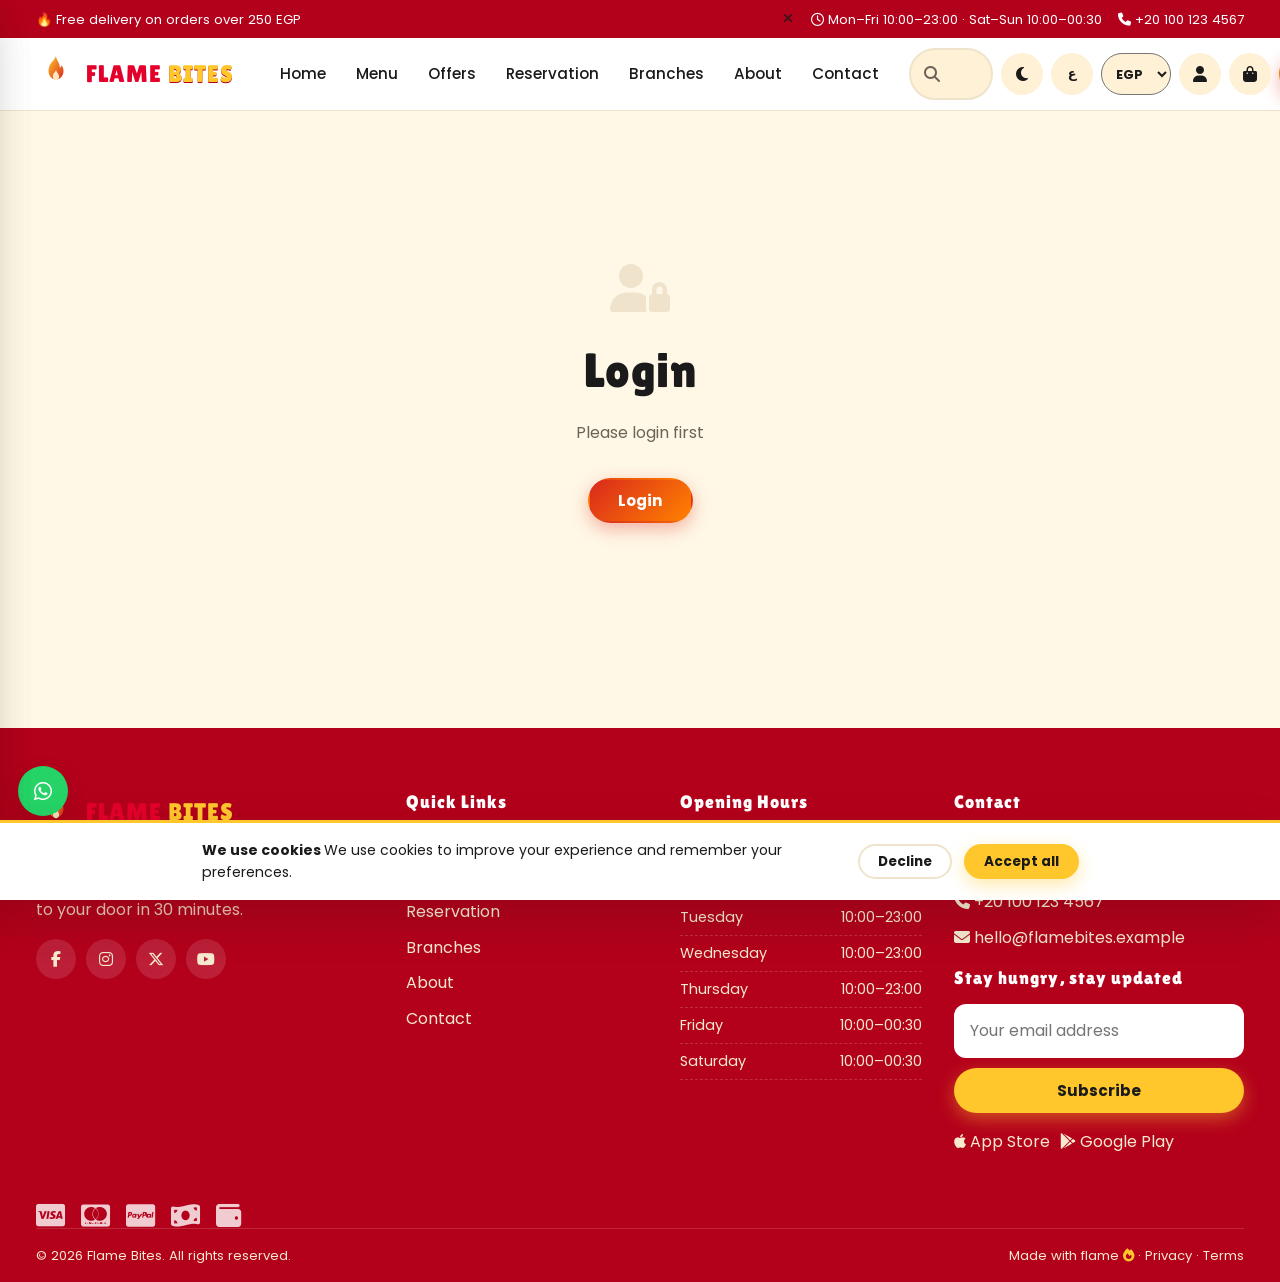
<file: account.html>
<!DOCTYPE html>
<html lang="en">
<head>
<meta charset="UTF-8">
<meta name="viewport" content="width=device-width, initial-scale=1">
<title>My Account — Flame Bites</title>
<meta name="description" content="Manage your profile, orders, addresses and favorites.">
<meta name="theme-color" content="#DA291C">
<meta property="og:title" content="My Account — Flame Bites">
<meta property="og:description" content="Manage your profile, orders, addresses and favorites.">
<meta property="og:type" content="website">
<meta property="og:image" content="https://images.unsplash.com/photo-1568901346375-23c9450c58cd?w=1200&q=80&auto=format">
<meta name="twitter:card" content="summary_large_image">
<link rel="icon" href="assets/img/favicon.svg" type="image/svg+xml">
<link rel="manifest" href="manifest.json">
<link rel="preconnect" href="https://fonts.googleapis.com">
<link rel="preconnect" href="https://fonts.gstatic.com" crossorigin>
<link href="https://fonts.googleapis.com/css2?family=Cairo:wght@400;600;700&family=Lilita+One&family=Poppins:wght@400;500;600;700&display=swap" rel="stylesheet">
<link rel="stylesheet" href="https://cdnjs.cloudflare.com/ajax/libs/font-awesome/6.5.1/css/all.min.css">
<link rel="stylesheet" href="assets/css/variables.css">
<link rel="stylesheet" href="assets/css/base.css">
<link rel="stylesheet" href="assets/css/layout.css">
<link rel="stylesheet" href="assets/css/components.css">
<link rel="stylesheet" href="assets/css/pages.css">
<link rel="stylesheet" href="assets/css/responsive.css">
<link rel="stylesheet" href="assets/css/rtl.css">
<link rel="stylesheet" href="assets/css/dark.css">
</head>
<body data-page="account">
<a class="skip-link" href="#main">Skip to content</a>
<div id="site-header"></div>
<main id="main"></main>
<div id="site-footer"></div>
<script type="module" src="assets/js/main.js"></script>
</body>
</html>
</file>
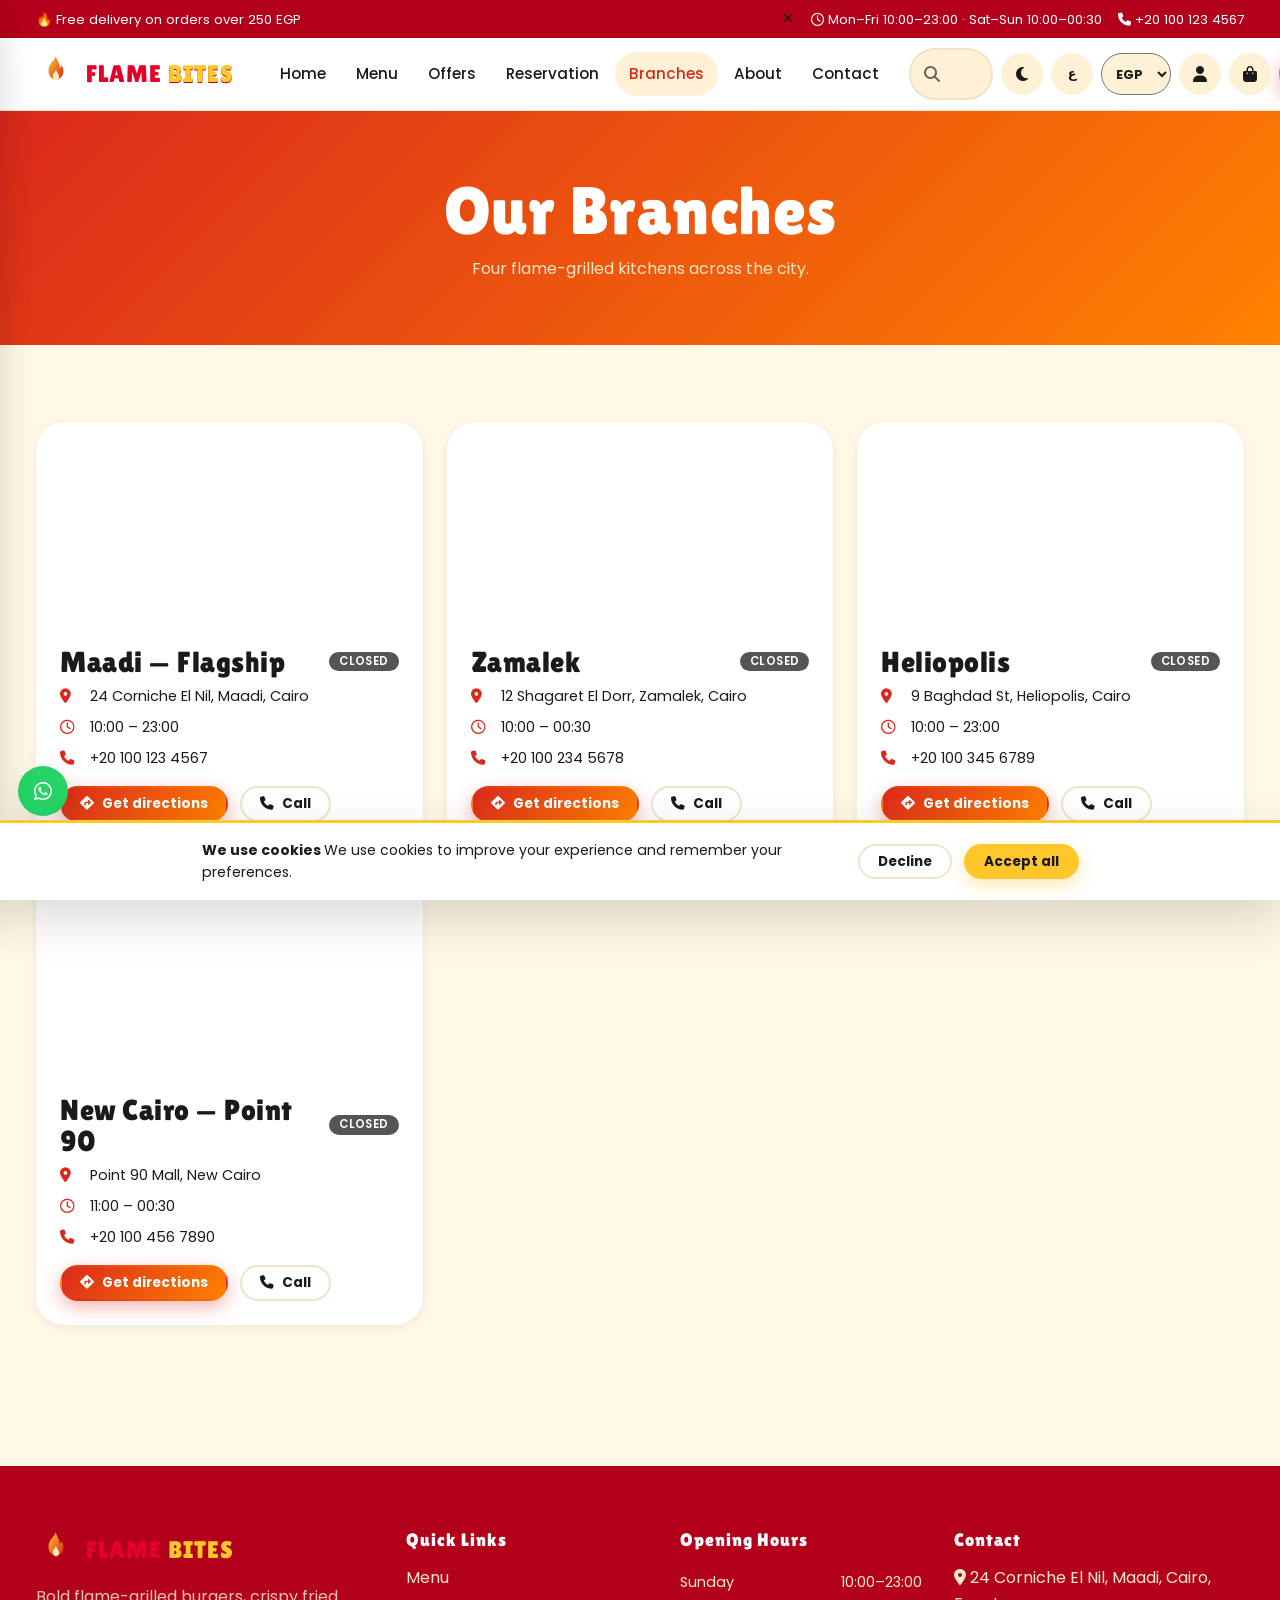
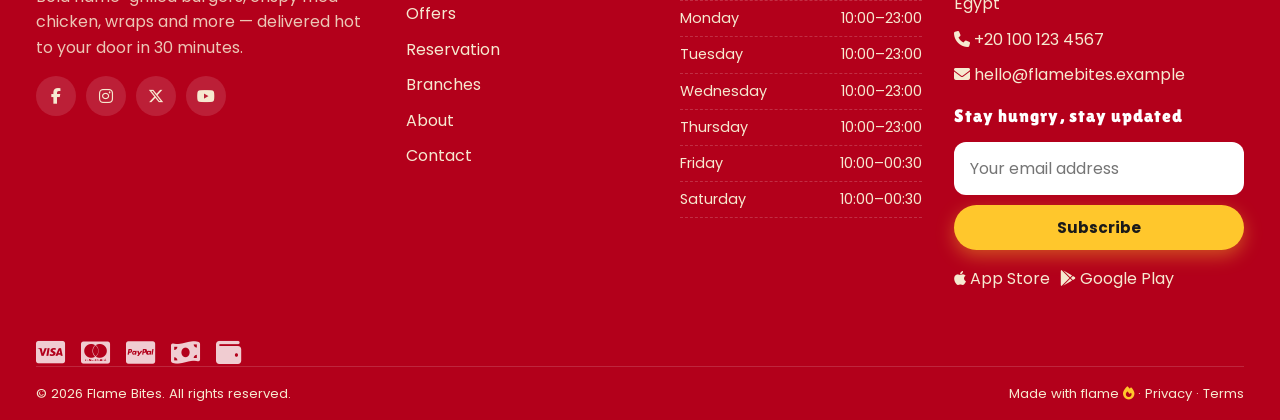
<file: branches.html>
<!DOCTYPE html>
<html lang="en">
<head>
<meta charset="UTF-8">
<meta name="viewport" content="width=device-width, initial-scale=1">
<title>Our Branches — Flame Bites</title>
<meta name="description" content="Find your nearest Flame Bites branch, hours and directions.">
<meta name="theme-color" content="#DA291C">
<meta property="og:title" content="Our Branches — Flame Bites">
<meta property="og:description" content="Find your nearest Flame Bites branch, hours and directions.">
<meta property="og:type" content="website">
<meta property="og:image" content="https://images.unsplash.com/photo-1568901346375-23c9450c58cd?w=1200&q=80&auto=format">
<meta name="twitter:card" content="summary_large_image">
<link rel="icon" href="assets/img/favicon.svg" type="image/svg+xml">
<link rel="manifest" href="manifest.json">
<link rel="preconnect" href="https://fonts.googleapis.com">
<link rel="preconnect" href="https://fonts.gstatic.com" crossorigin>
<link href="https://fonts.googleapis.com/css2?family=Cairo:wght@400;600;700&family=Lilita+One&family=Poppins:wght@400;500;600;700&display=swap" rel="stylesheet">
<link rel="stylesheet" href="https://cdnjs.cloudflare.com/ajax/libs/font-awesome/6.5.1/css/all.min.css">
<link rel="stylesheet" href="assets/css/variables.css">
<link rel="stylesheet" href="assets/css/base.css">
<link rel="stylesheet" href="assets/css/layout.css">
<link rel="stylesheet" href="assets/css/components.css">
<link rel="stylesheet" href="assets/css/pages.css">
<link rel="stylesheet" href="assets/css/responsive.css">
<link rel="stylesheet" href="assets/css/rtl.css">
<link rel="stylesheet" href="assets/css/dark.css">
</head>
<body data-page="branches">
<a class="skip-link" href="#main">Skip to content</a>
<div id="site-header"></div>
<main id="main"></main>
<div id="site-footer"></div>
<script type="module" src="assets/js/main.js"></script>
</body>
</html>
</file>
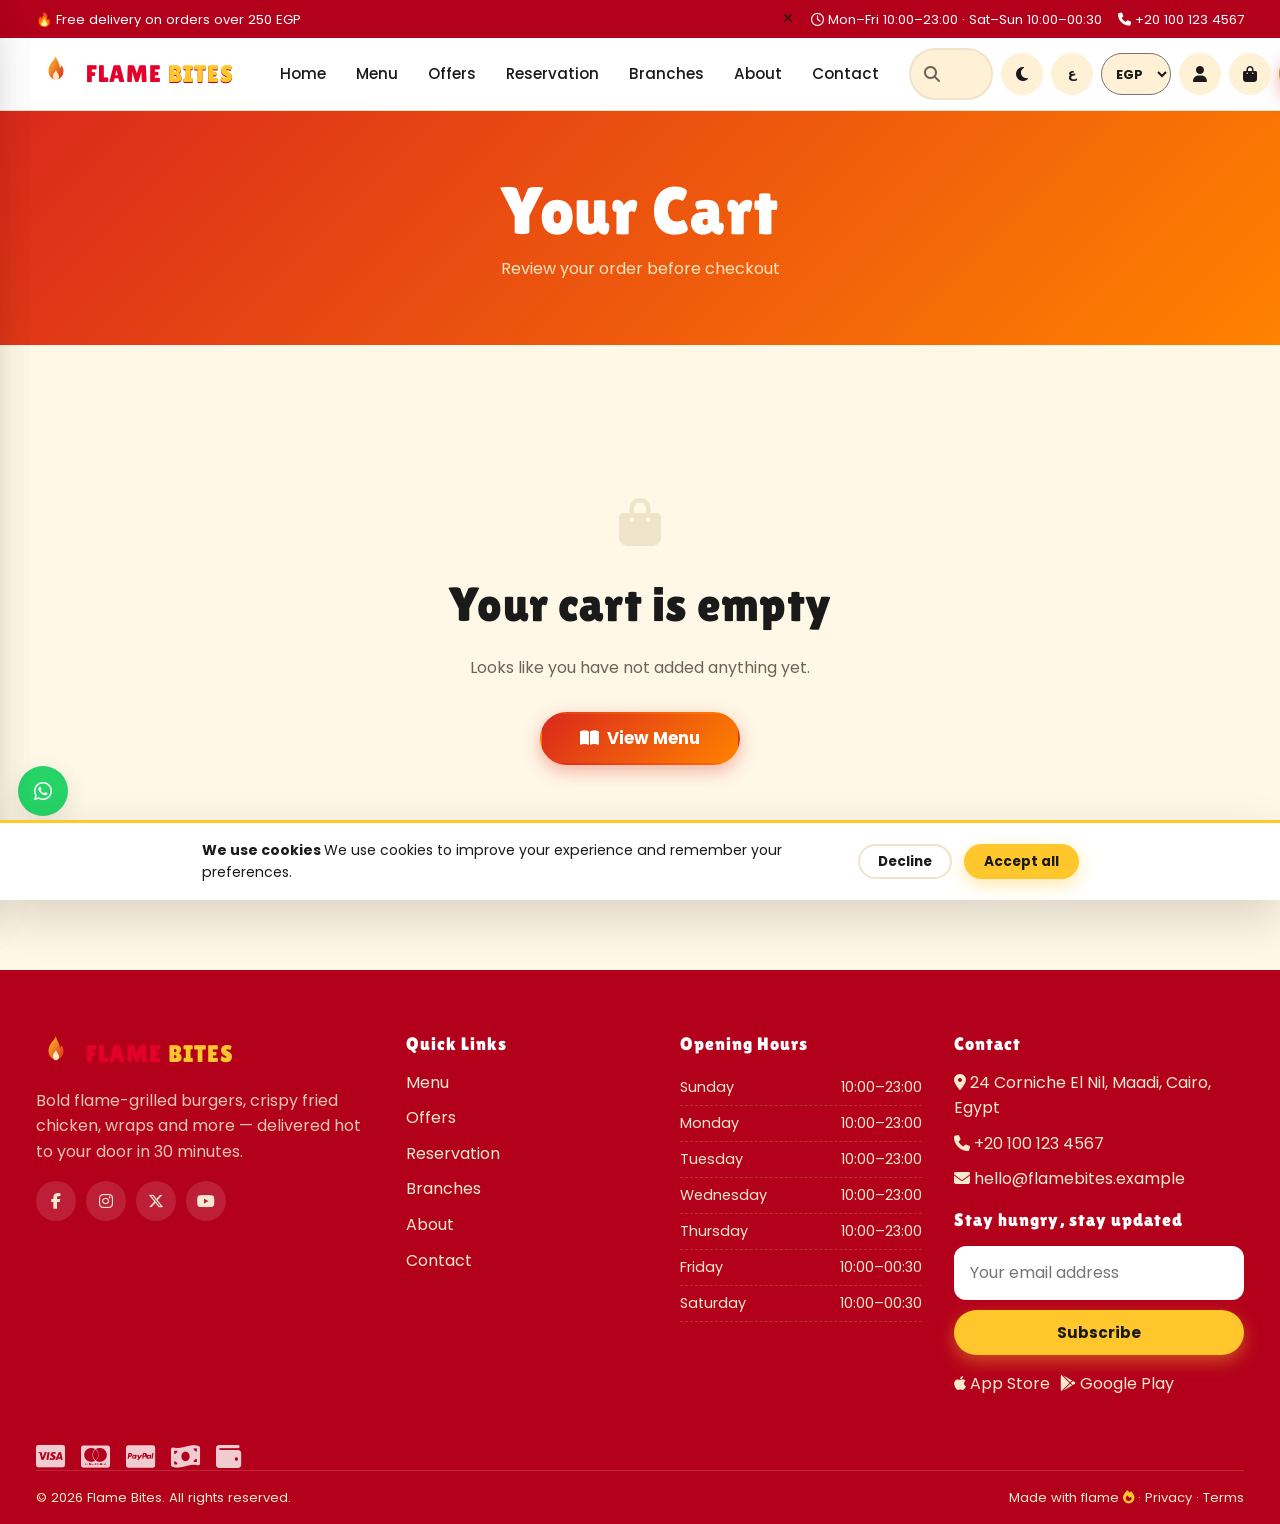
<file: cart.html>
<!DOCTYPE html>
<html lang="en">
<head>
<meta charset="UTF-8">
<meta name="viewport" content="width=device-width, initial-scale=1">
<title>Your Cart — Flame Bites</title>
<meta name="description" content="Review your Flame Bites order, apply coupons and check out.">
<meta name="theme-color" content="#DA291C">
<meta property="og:title" content="Your Cart — Flame Bites">
<meta property="og:description" content="Review your Flame Bites order, apply coupons and check out.">
<meta property="og:type" content="website">
<meta property="og:image" content="https://images.unsplash.com/photo-1568901346375-23c9450c58cd?w=1200&q=80&auto=format">
<meta name="twitter:card" content="summary_large_image">
<link rel="icon" href="assets/img/favicon.svg" type="image/svg+xml">
<link rel="manifest" href="manifest.json">
<link rel="preconnect" href="https://fonts.googleapis.com">
<link rel="preconnect" href="https://fonts.gstatic.com" crossorigin>
<link href="https://fonts.googleapis.com/css2?family=Cairo:wght@400;600;700&family=Lilita+One&family=Poppins:wght@400;500;600;700&display=swap" rel="stylesheet">
<link rel="stylesheet" href="https://cdnjs.cloudflare.com/ajax/libs/font-awesome/6.5.1/css/all.min.css">
<link rel="stylesheet" href="assets/css/variables.css">
<link rel="stylesheet" href="assets/css/base.css">
<link rel="stylesheet" href="assets/css/layout.css">
<link rel="stylesheet" href="assets/css/components.css">
<link rel="stylesheet" href="assets/css/pages.css">
<link rel="stylesheet" href="assets/css/responsive.css">
<link rel="stylesheet" href="assets/css/rtl.css">
<link rel="stylesheet" href="assets/css/dark.css">
</head>
<body data-page="cart">
<a class="skip-link" href="#main">Skip to content</a>
<div id="site-header"></div>
<main id="main"></main>
<div id="site-footer"></div>
<script type="module" src="assets/js/main.js"></script>
</body>
</html>
</file>
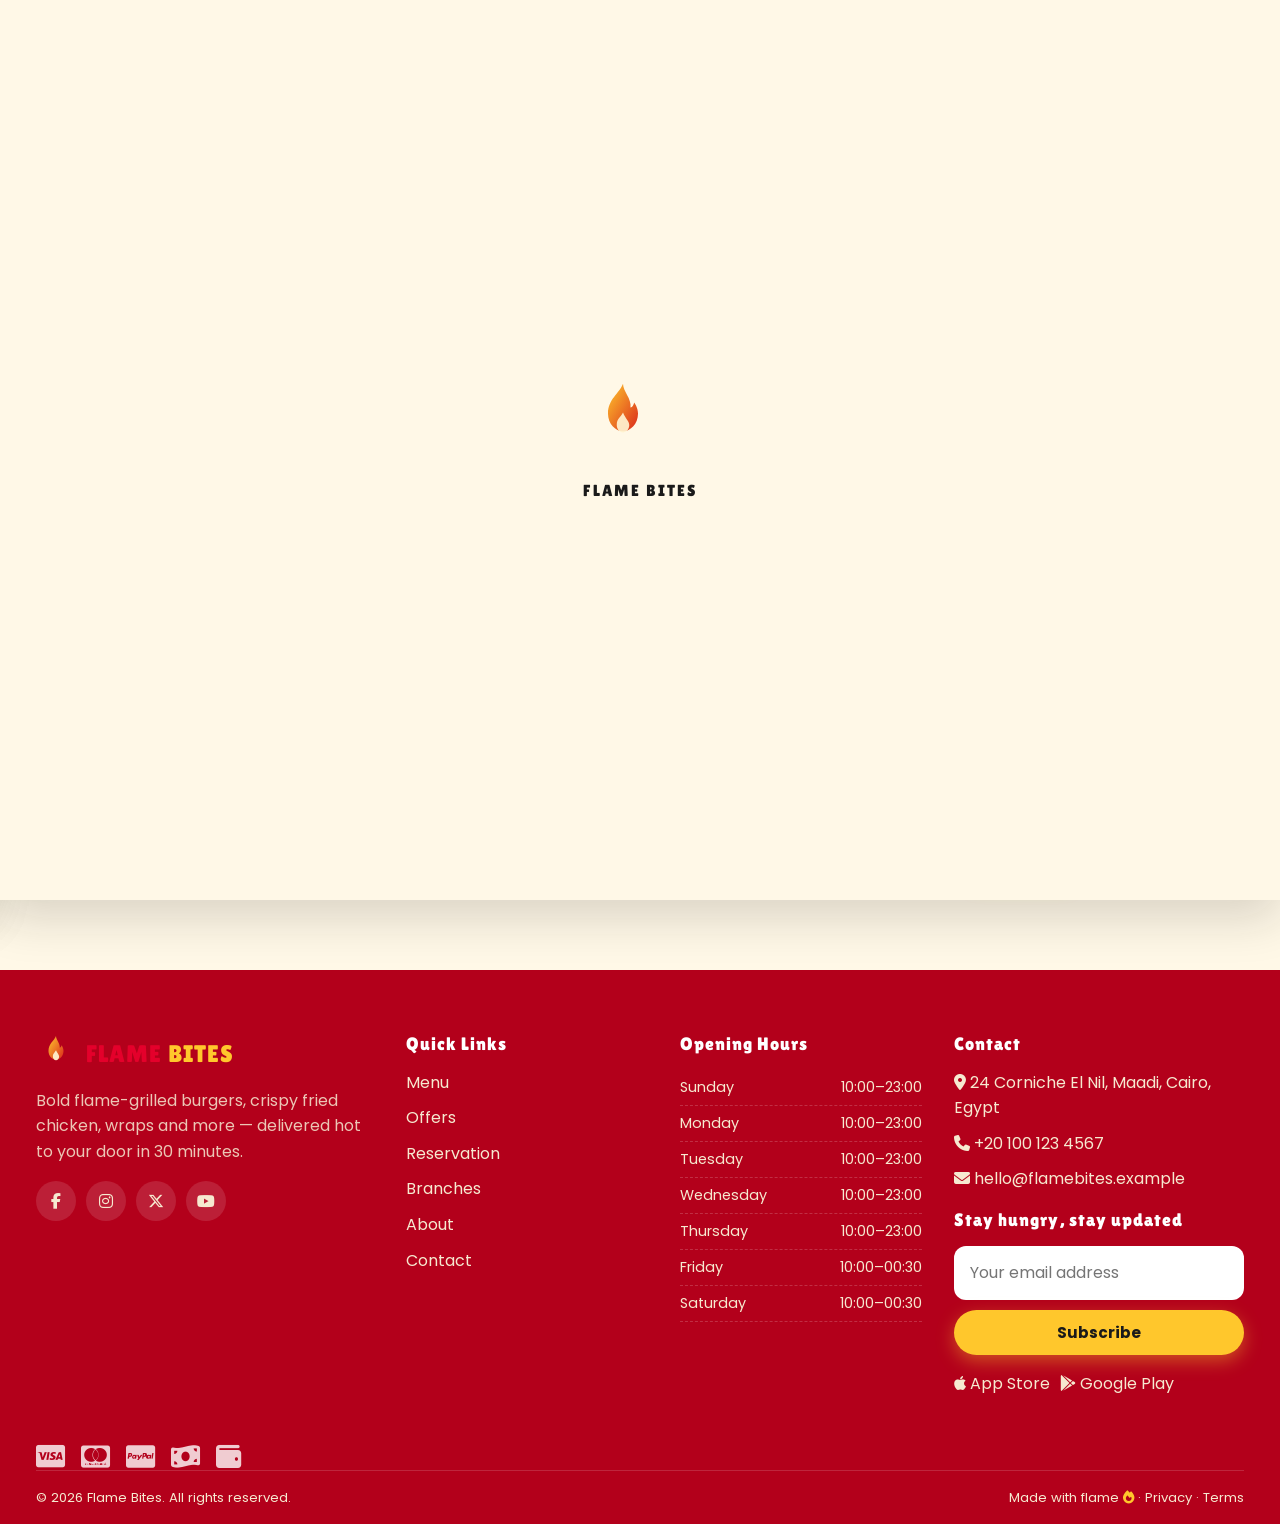
<file: checkout.html>
<!DOCTYPE html>
<html lang="en">
<head>
<meta charset="UTF-8">
<meta name="viewport" content="width=device-width, initial-scale=1">
<title>Checkout — Flame Bites</title>
<meta name="description" content="Secure, fast checkout for your Flame Bites order.">
<meta name="theme-color" content="#DA291C">
<meta property="og:title" content="Checkout — Flame Bites">
<meta property="og:description" content="Secure, fast checkout for your Flame Bites order.">
<meta property="og:type" content="website">
<meta property="og:image" content="https://images.unsplash.com/photo-1568901346375-23c9450c58cd?w=1200&q=80&auto=format">
<meta name="twitter:card" content="summary_large_image">
<link rel="icon" href="assets/img/favicon.svg" type="image/svg+xml">
<link rel="manifest" href="manifest.json">
<link rel="preconnect" href="https://fonts.googleapis.com">
<link rel="preconnect" href="https://fonts.gstatic.com" crossorigin>
<link href="https://fonts.googleapis.com/css2?family=Cairo:wght@400;600;700&family=Lilita+One&family=Poppins:wght@400;500;600;700&display=swap" rel="stylesheet">
<link rel="stylesheet" href="https://cdnjs.cloudflare.com/ajax/libs/font-awesome/6.5.1/css/all.min.css">
<link rel="stylesheet" href="assets/css/variables.css">
<link rel="stylesheet" href="assets/css/base.css">
<link rel="stylesheet" href="assets/css/layout.css">
<link rel="stylesheet" href="assets/css/components.css">
<link rel="stylesheet" href="assets/css/pages.css">
<link rel="stylesheet" href="assets/css/responsive.css">
<link rel="stylesheet" href="assets/css/rtl.css">
<link rel="stylesheet" href="assets/css/dark.css">
</head>
<body data-page="checkout">
<a class="skip-link" href="#main">Skip to content</a>
<div id="site-header"></div>
<main id="main"></main>
<div id="site-footer"></div>
<script type="module" src="assets/js/main.js"></script>
</body>
</html>
</file>
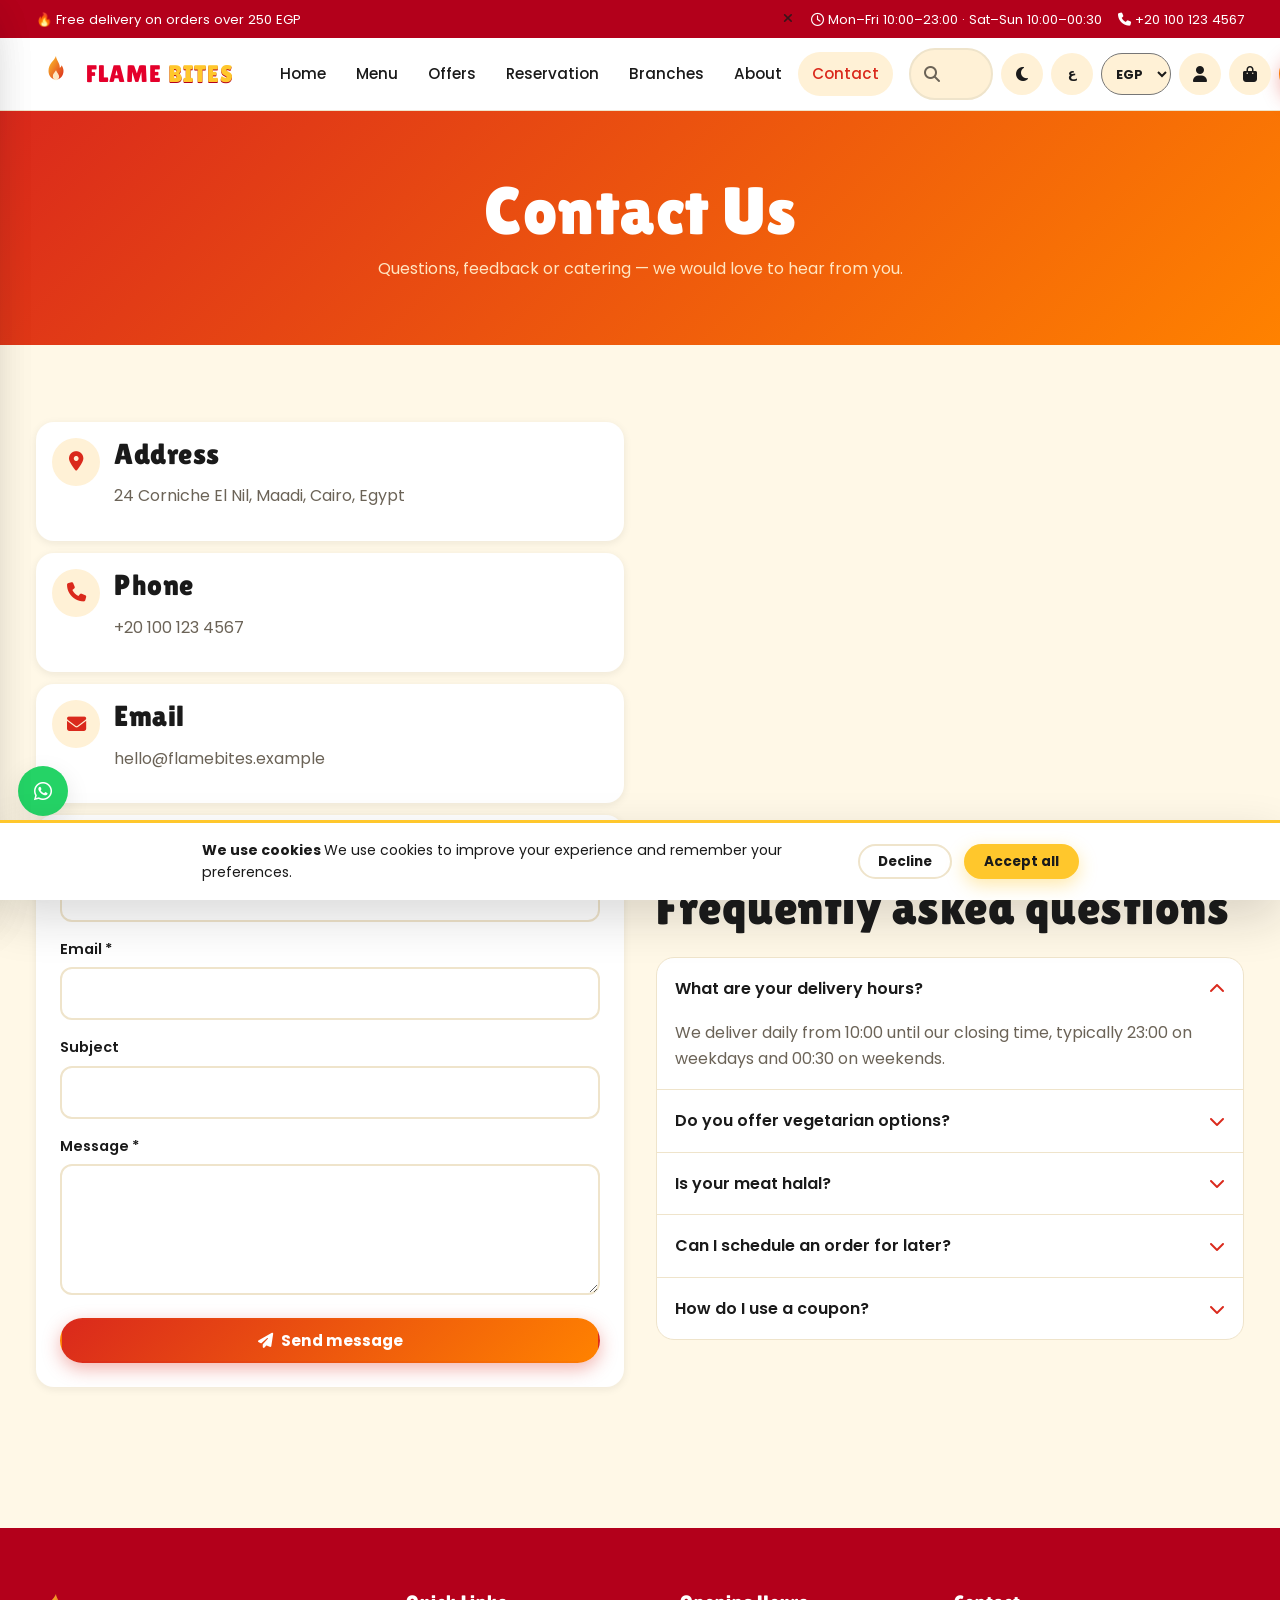
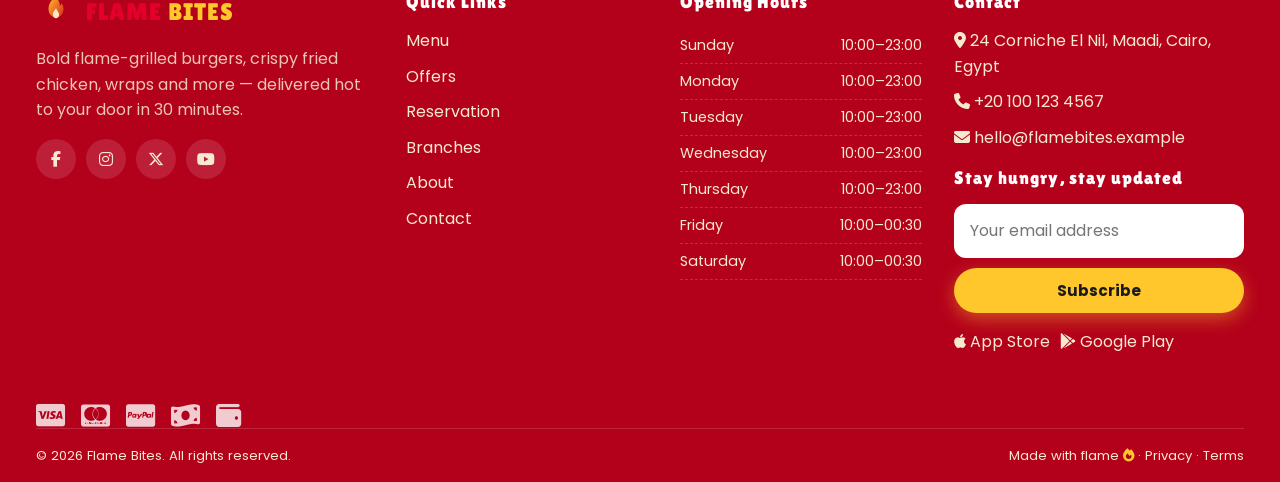
<file: contact.html>
<!DOCTYPE html>
<html lang="en">
<head>
<meta charset="UTF-8">
<meta name="viewport" content="width=device-width, initial-scale=1">
<title>Contact — Flame Bites</title>
<meta name="description" content="Get in touch with Flame Bites, read FAQs and find us on the map.">
<meta name="theme-color" content="#DA291C">
<meta property="og:title" content="Contact Us — Flame Bites">
<meta property="og:description" content="Get in touch with Flame Bites, read FAQs and find us on the map.">
<meta property="og:type" content="website">
<meta property="og:image" content="https://images.unsplash.com/photo-1568901346375-23c9450c58cd?w=1200&q=80&auto=format">
<meta name="twitter:card" content="summary_large_image">
<link rel="icon" href="assets/img/favicon.svg" type="image/svg+xml">
<link rel="manifest" href="manifest.json">
<link rel="preconnect" href="https://fonts.googleapis.com">
<link rel="preconnect" href="https://fonts.gstatic.com" crossorigin>
<link href="https://fonts.googleapis.com/css2?family=Cairo:wght@400;600;700&family=Lilita+One&family=Poppins:wght@400;500;600;700&display=swap" rel="stylesheet">
<link rel="stylesheet" href="https://cdnjs.cloudflare.com/ajax/libs/font-awesome/6.5.1/css/all.min.css">
<link rel="stylesheet" href="assets/css/variables.css">
<link rel="stylesheet" href="assets/css/base.css">
<link rel="stylesheet" href="assets/css/layout.css">
<link rel="stylesheet" href="assets/css/components.css">
<link rel="stylesheet" href="assets/css/pages.css">
<link rel="stylesheet" href="assets/css/responsive.css">
<link rel="stylesheet" href="assets/css/rtl.css">
<link rel="stylesheet" href="assets/css/dark.css">
</head>
<body data-page="contact">
<a class="skip-link" href="#main">Skip to content</a>
<div id="site-header"></div>
<main id="main"></main>
<div id="site-footer"></div>
<script type="module" src="assets/js/main.js"></script>
</body>
</html>
</file>
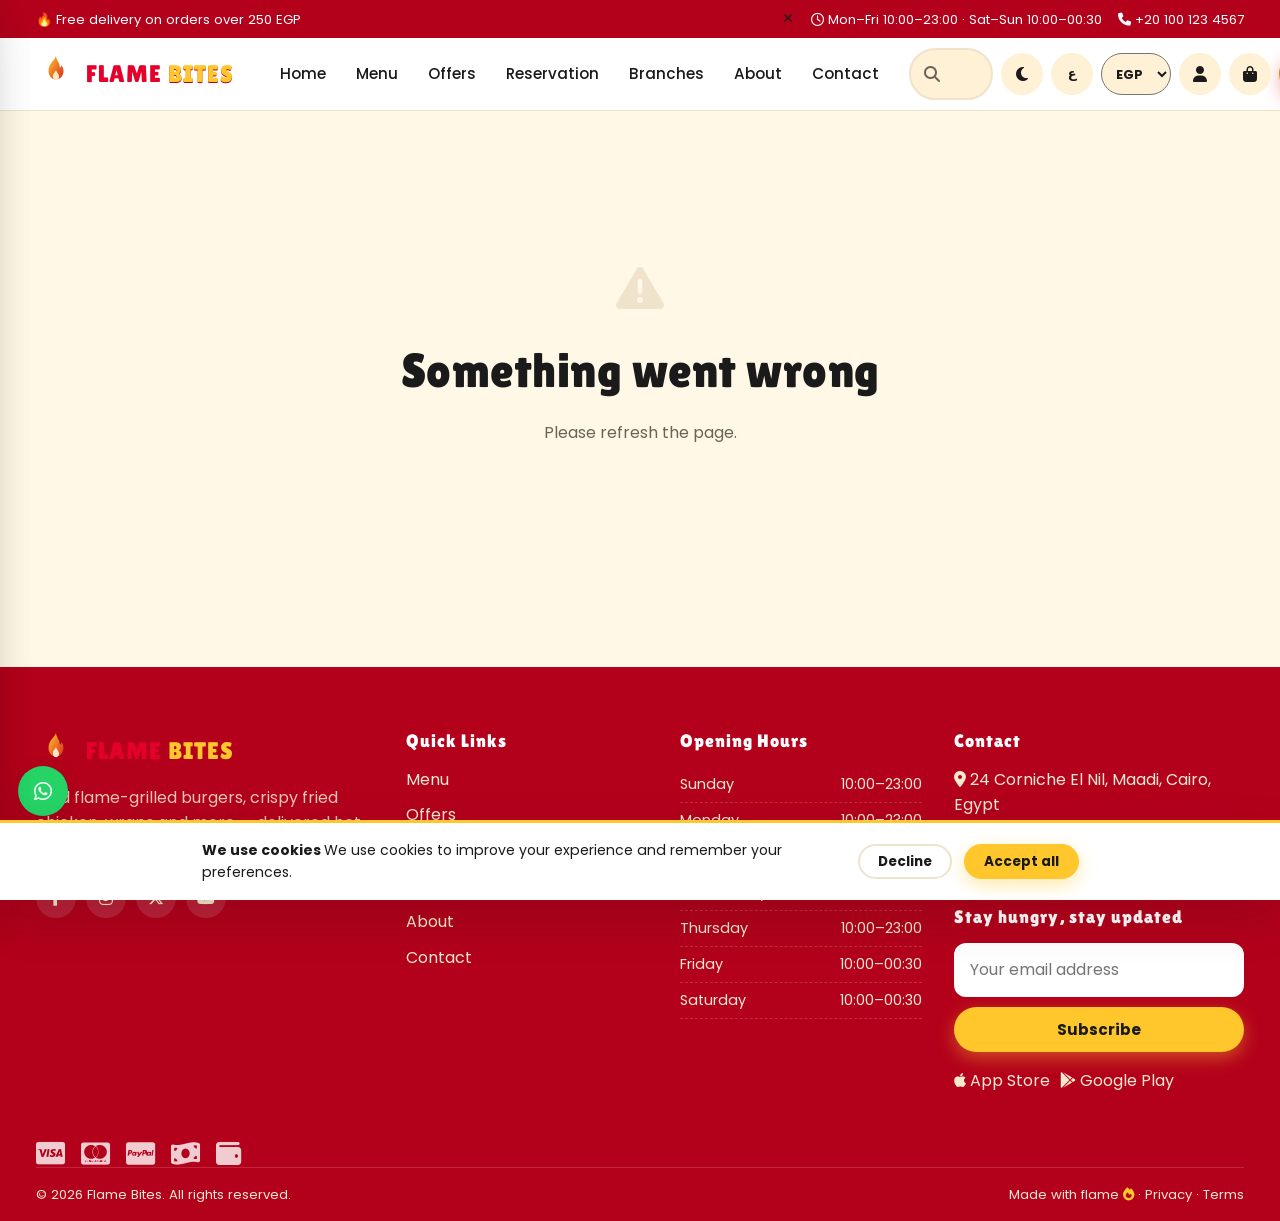
<file: item.html>
<!DOCTYPE html>
<html lang="en">
<head>
<meta charset="UTF-8">
<meta name="viewport" content="width=device-width, initial-scale=1">
<title>Dish Details — Flame Bites</title>
<meta name="description" content="View dish details, nutrition, ingredients, allergens and reviews at Flame Bites.">
<meta name="theme-color" content="#DA291C">
<meta property="og:title" content="Dish Details — Flame Bites">
<meta property="og:description" content="View dish details, nutrition, ingredients, allergens and reviews at Flame Bites.">
<meta property="og:type" content="website">
<meta property="og:image" content="https://images.unsplash.com/photo-1568901346375-23c9450c58cd?w=1200&q=80&auto=format">
<meta name="twitter:card" content="summary_large_image">
<link rel="icon" href="assets/img/favicon.svg" type="image/svg+xml">
<link rel="manifest" href="manifest.json">
<link rel="preconnect" href="https://fonts.googleapis.com">
<link rel="preconnect" href="https://fonts.gstatic.com" crossorigin>
<link href="https://fonts.googleapis.com/css2?family=Cairo:wght@400;600;700&family=Lilita+One&family=Poppins:wght@400;500;600;700&display=swap" rel="stylesheet">
<link rel="stylesheet" href="https://cdnjs.cloudflare.com/ajax/libs/font-awesome/6.5.1/css/all.min.css">
<link rel="stylesheet" href="assets/css/variables.css">
<link rel="stylesheet" href="assets/css/base.css">
<link rel="stylesheet" href="assets/css/layout.css">
<link rel="stylesheet" href="assets/css/components.css">
<link rel="stylesheet" href="assets/css/pages.css">
<link rel="stylesheet" href="assets/css/responsive.css">
<link rel="stylesheet" href="assets/css/rtl.css">
<link rel="stylesheet" href="assets/css/dark.css">
</head>
<body data-page="item">
<a class="skip-link" href="#main">Skip to content</a>
<div id="site-header"></div>
<main id="main"></main>
<div id="site-footer"></div>
<script type="module" src="assets/js/main.js"></script>
</body>
</html>
</file>
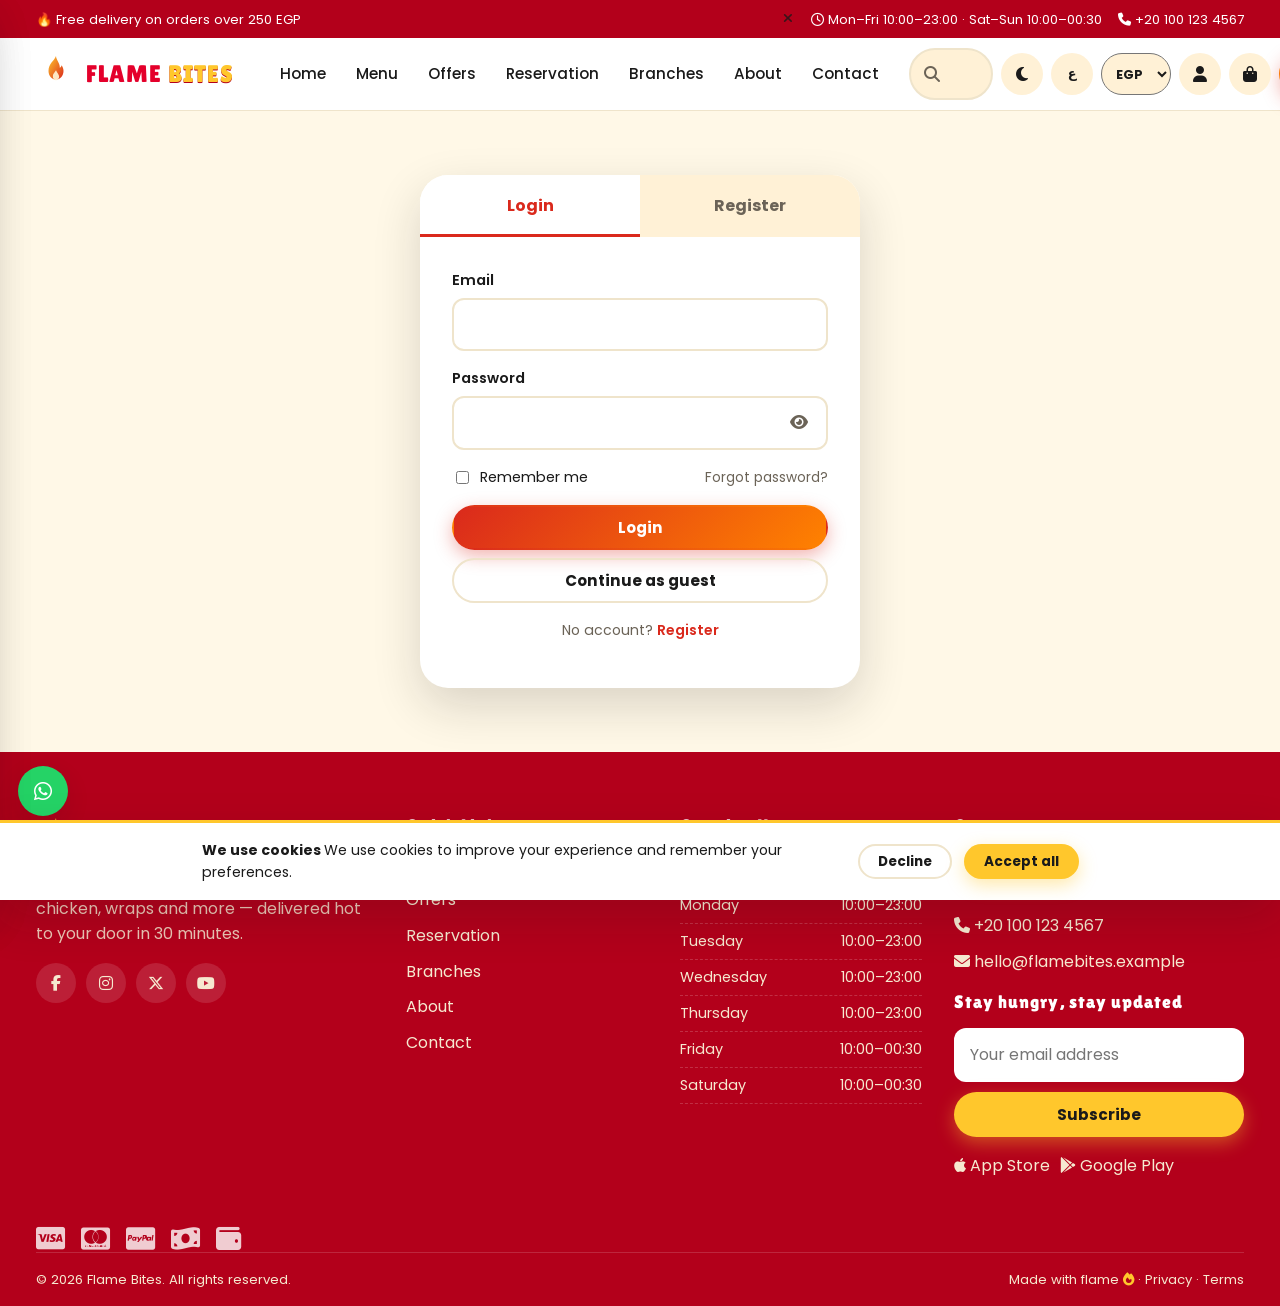
<file: login.html>
<!DOCTYPE html>
<html lang="en">
<head>
<meta charset="UTF-8">
<meta name="viewport" content="width=device-width, initial-scale=1">
<title>Login / Register — Flame Bites</title>
<meta name="description" content="Sign in or create your Flame Bites account to order faster.">
<meta name="theme-color" content="#DA291C">
<meta property="og:title" content="Login — Flame Bites">
<meta property="og:description" content="Sign in or create your Flame Bites account to order faster.">
<meta property="og:type" content="website">
<meta property="og:image" content="https://images.unsplash.com/photo-1568901346375-23c9450c58cd?w=1200&q=80&auto=format">
<meta name="twitter:card" content="summary_large_image">
<link rel="icon" href="assets/img/favicon.svg" type="image/svg+xml">
<link rel="manifest" href="manifest.json">
<link rel="preconnect" href="https://fonts.googleapis.com">
<link rel="preconnect" href="https://fonts.gstatic.com" crossorigin>
<link href="https://fonts.googleapis.com/css2?family=Cairo:wght@400;600;700&family=Lilita+One&family=Poppins:wght@400;500;600;700&display=swap" rel="stylesheet">
<link rel="stylesheet" href="https://cdnjs.cloudflare.com/ajax/libs/font-awesome/6.5.1/css/all.min.css">
<link rel="stylesheet" href="assets/css/variables.css">
<link rel="stylesheet" href="assets/css/base.css">
<link rel="stylesheet" href="assets/css/layout.css">
<link rel="stylesheet" href="assets/css/components.css">
<link rel="stylesheet" href="assets/css/pages.css">
<link rel="stylesheet" href="assets/css/responsive.css">
<link rel="stylesheet" href="assets/css/rtl.css">
<link rel="stylesheet" href="assets/css/dark.css">
</head>
<body data-page="login">
<a class="skip-link" href="#main">Skip to content</a>
<div id="site-header"></div>
<main id="main"></main>
<div id="site-footer"></div>
<script type="module" src="assets/js/main.js"></script>
</body>
</html>
</file>
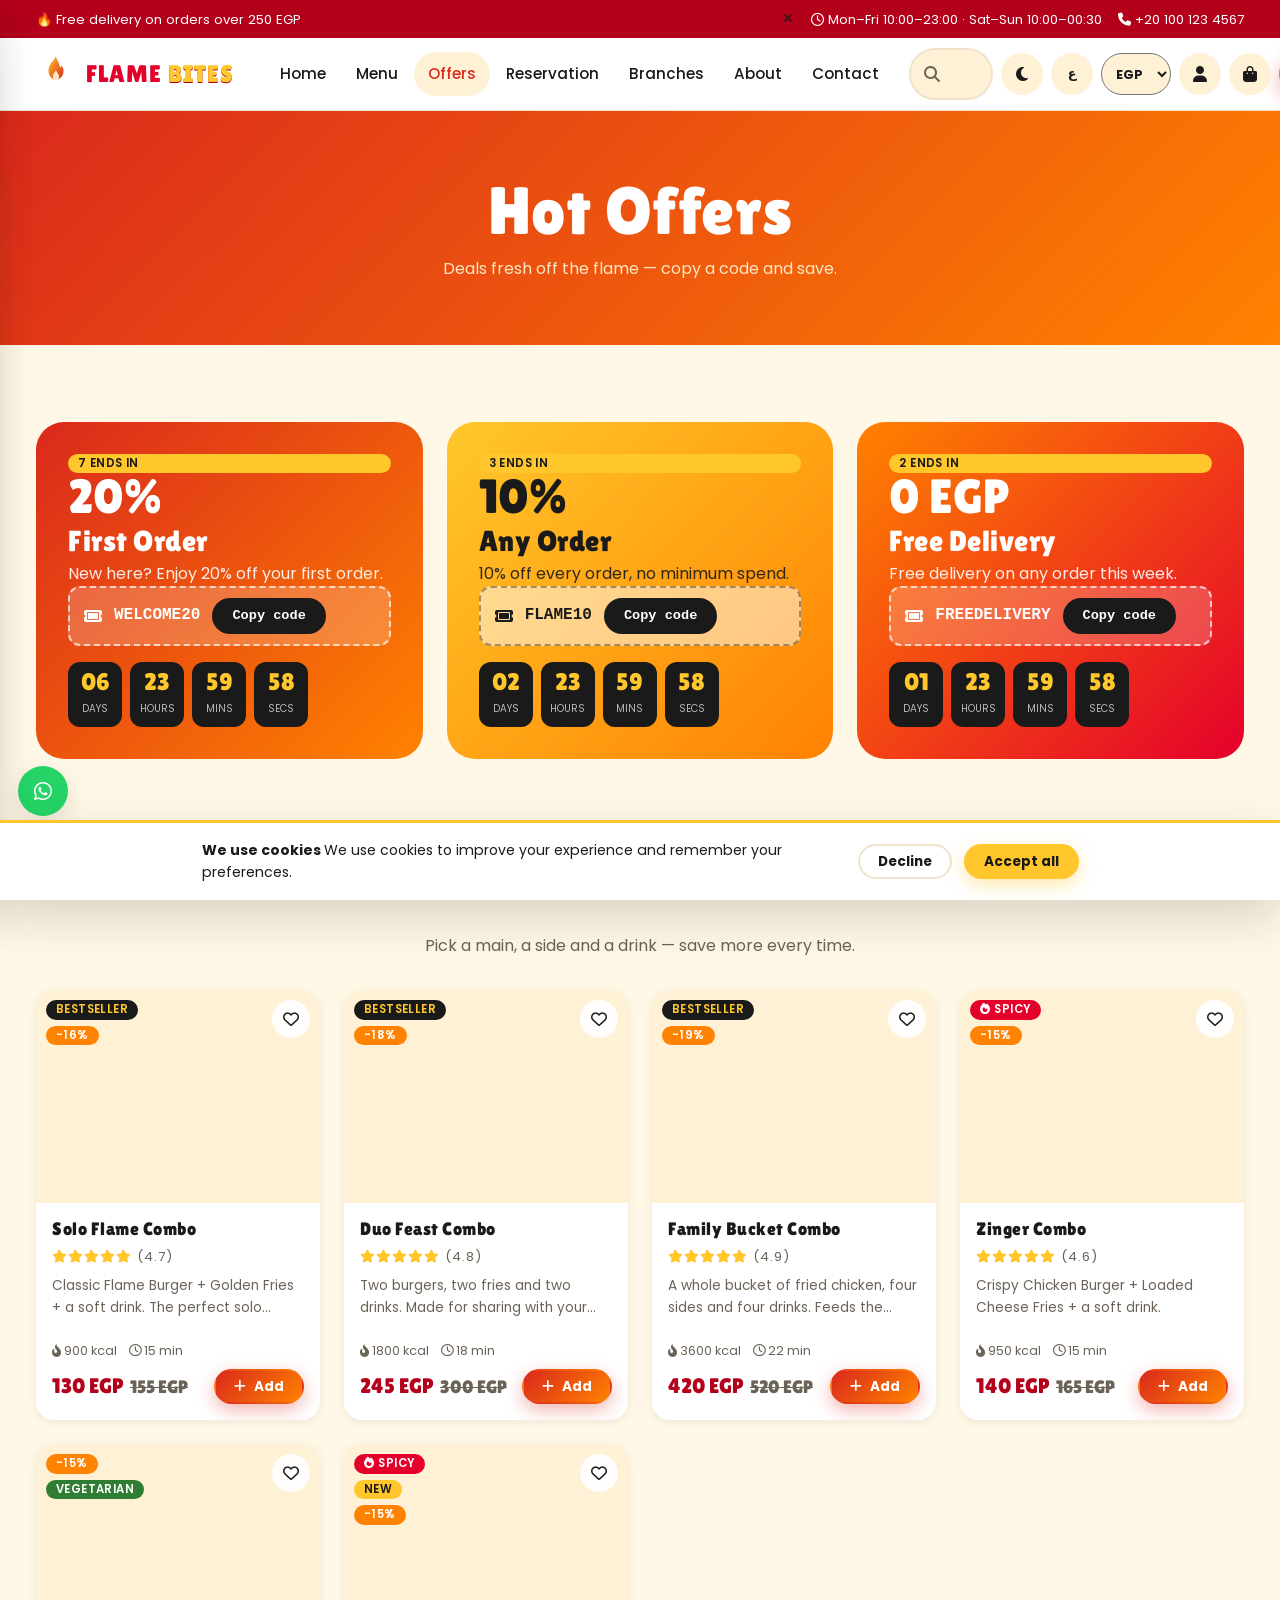
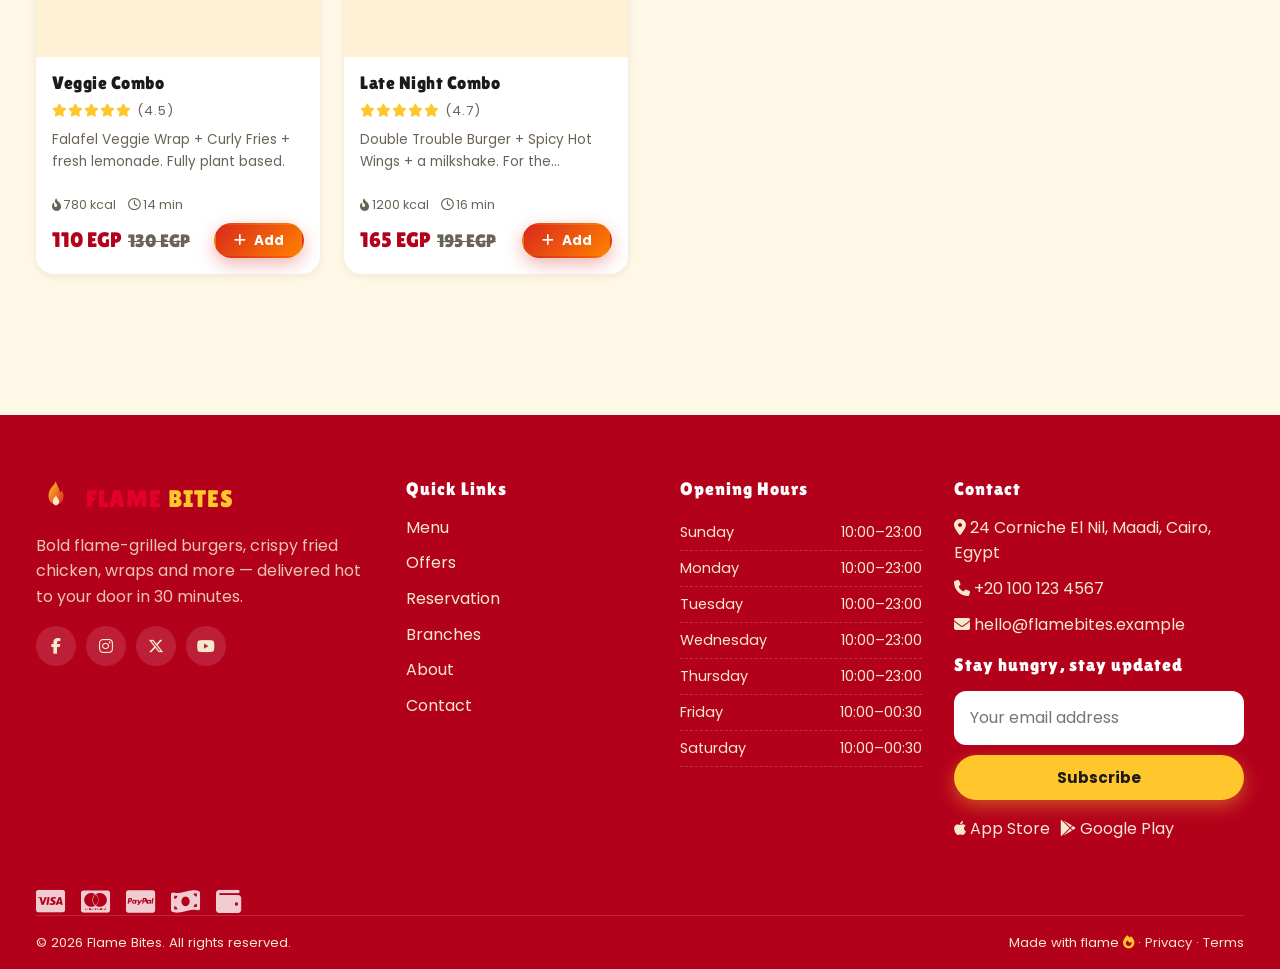
<file: offers.html>
<!DOCTYPE html>
<html lang="en">
<head>
<meta charset="UTF-8">
<meta name="viewport" content="width=device-width, initial-scale=1">
<title>Offers & Deals — Flame Bites</title>
<meta name="description" content="Hot deals, combo savings and coupon codes at Flame Bites.">
<meta name="theme-color" content="#DA291C">
<meta property="og:title" content="Hot Offers — Flame Bites">
<meta property="og:description" content="Hot deals, combo savings and coupon codes at Flame Bites.">
<meta property="og:type" content="website">
<meta property="og:image" content="https://images.unsplash.com/photo-1568901346375-23c9450c58cd?w=1200&q=80&auto=format">
<meta name="twitter:card" content="summary_large_image">
<link rel="icon" href="assets/img/favicon.svg" type="image/svg+xml">
<link rel="manifest" href="manifest.json">
<link rel="preconnect" href="https://fonts.googleapis.com">
<link rel="preconnect" href="https://fonts.gstatic.com" crossorigin>
<link href="https://fonts.googleapis.com/css2?family=Cairo:wght@400;600;700&family=Lilita+One&family=Poppins:wght@400;500;600;700&display=swap" rel="stylesheet">
<link rel="stylesheet" href="https://cdnjs.cloudflare.com/ajax/libs/font-awesome/6.5.1/css/all.min.css">
<link rel="stylesheet" href="assets/css/variables.css">
<link rel="stylesheet" href="assets/css/base.css">
<link rel="stylesheet" href="assets/css/layout.css">
<link rel="stylesheet" href="assets/css/components.css">
<link rel="stylesheet" href="assets/css/pages.css">
<link rel="stylesheet" href="assets/css/responsive.css">
<link rel="stylesheet" href="assets/css/rtl.css">
<link rel="stylesheet" href="assets/css/dark.css">
</head>
<body data-page="offers">
<a class="skip-link" href="#main">Skip to content</a>
<div id="site-header"></div>
<main id="main"></main>
<div id="site-footer"></div>
<script type="module" src="assets/js/main.js"></script>
</body>
</html>
</file>
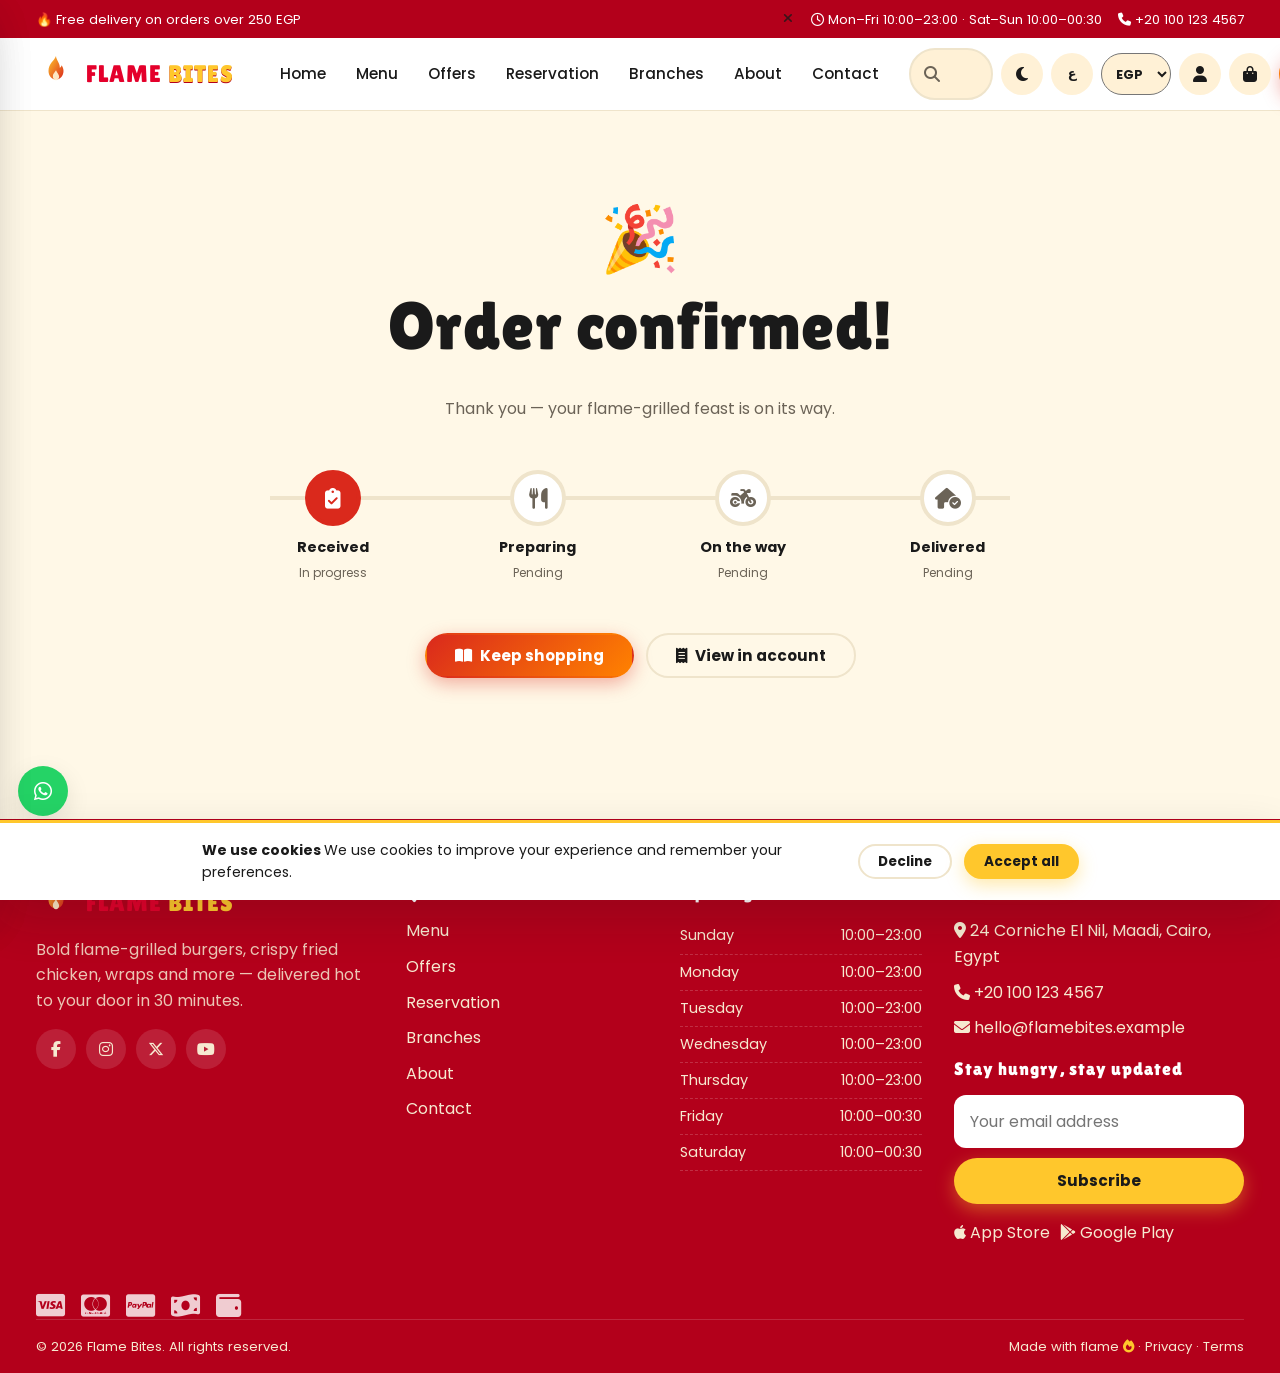
<file: order-success.html>
<!DOCTYPE html>
<html lang="en">
<head>
<meta charset="UTF-8">
<meta name="viewport" content="width=device-width, initial-scale=1">
<title>Order Confirmed — Flame Bites</title>
<meta name="description" content="Your Flame Bites order is confirmed. Track it live.">
<meta name="theme-color" content="#DA291C">
<meta property="og:title" content="Order Confirmed — Flame Bites">
<meta property="og:description" content="Your Flame Bites order is confirmed. Track it live.">
<meta property="og:type" content="website">
<meta property="og:image" content="https://images.unsplash.com/photo-1568901346375-23c9450c58cd?w=1200&q=80&auto=format">
<meta name="twitter:card" content="summary_large_image">
<link rel="icon" href="assets/img/favicon.svg" type="image/svg+xml">
<link rel="manifest" href="manifest.json">
<link rel="preconnect" href="https://fonts.googleapis.com">
<link rel="preconnect" href="https://fonts.gstatic.com" crossorigin>
<link href="https://fonts.googleapis.com/css2?family=Cairo:wght@400;600;700&family=Lilita+One&family=Poppins:wght@400;500;600;700&display=swap" rel="stylesheet">
<link rel="stylesheet" href="https://cdnjs.cloudflare.com/ajax/libs/font-awesome/6.5.1/css/all.min.css">
<link rel="stylesheet" href="assets/css/variables.css">
<link rel="stylesheet" href="assets/css/base.css">
<link rel="stylesheet" href="assets/css/layout.css">
<link rel="stylesheet" href="assets/css/components.css">
<link rel="stylesheet" href="assets/css/pages.css">
<link rel="stylesheet" href="assets/css/responsive.css">
<link rel="stylesheet" href="assets/css/rtl.css">
<link rel="stylesheet" href="assets/css/dark.css">
</head>
<body data-page="order-success">
<a class="skip-link" href="#main">Skip to content</a>
<div id="site-header"></div>
<main id="main"></main>
<div id="site-footer"></div>
<script type="module" src="assets/js/main.js"></script>
</body>
</html>
</file>
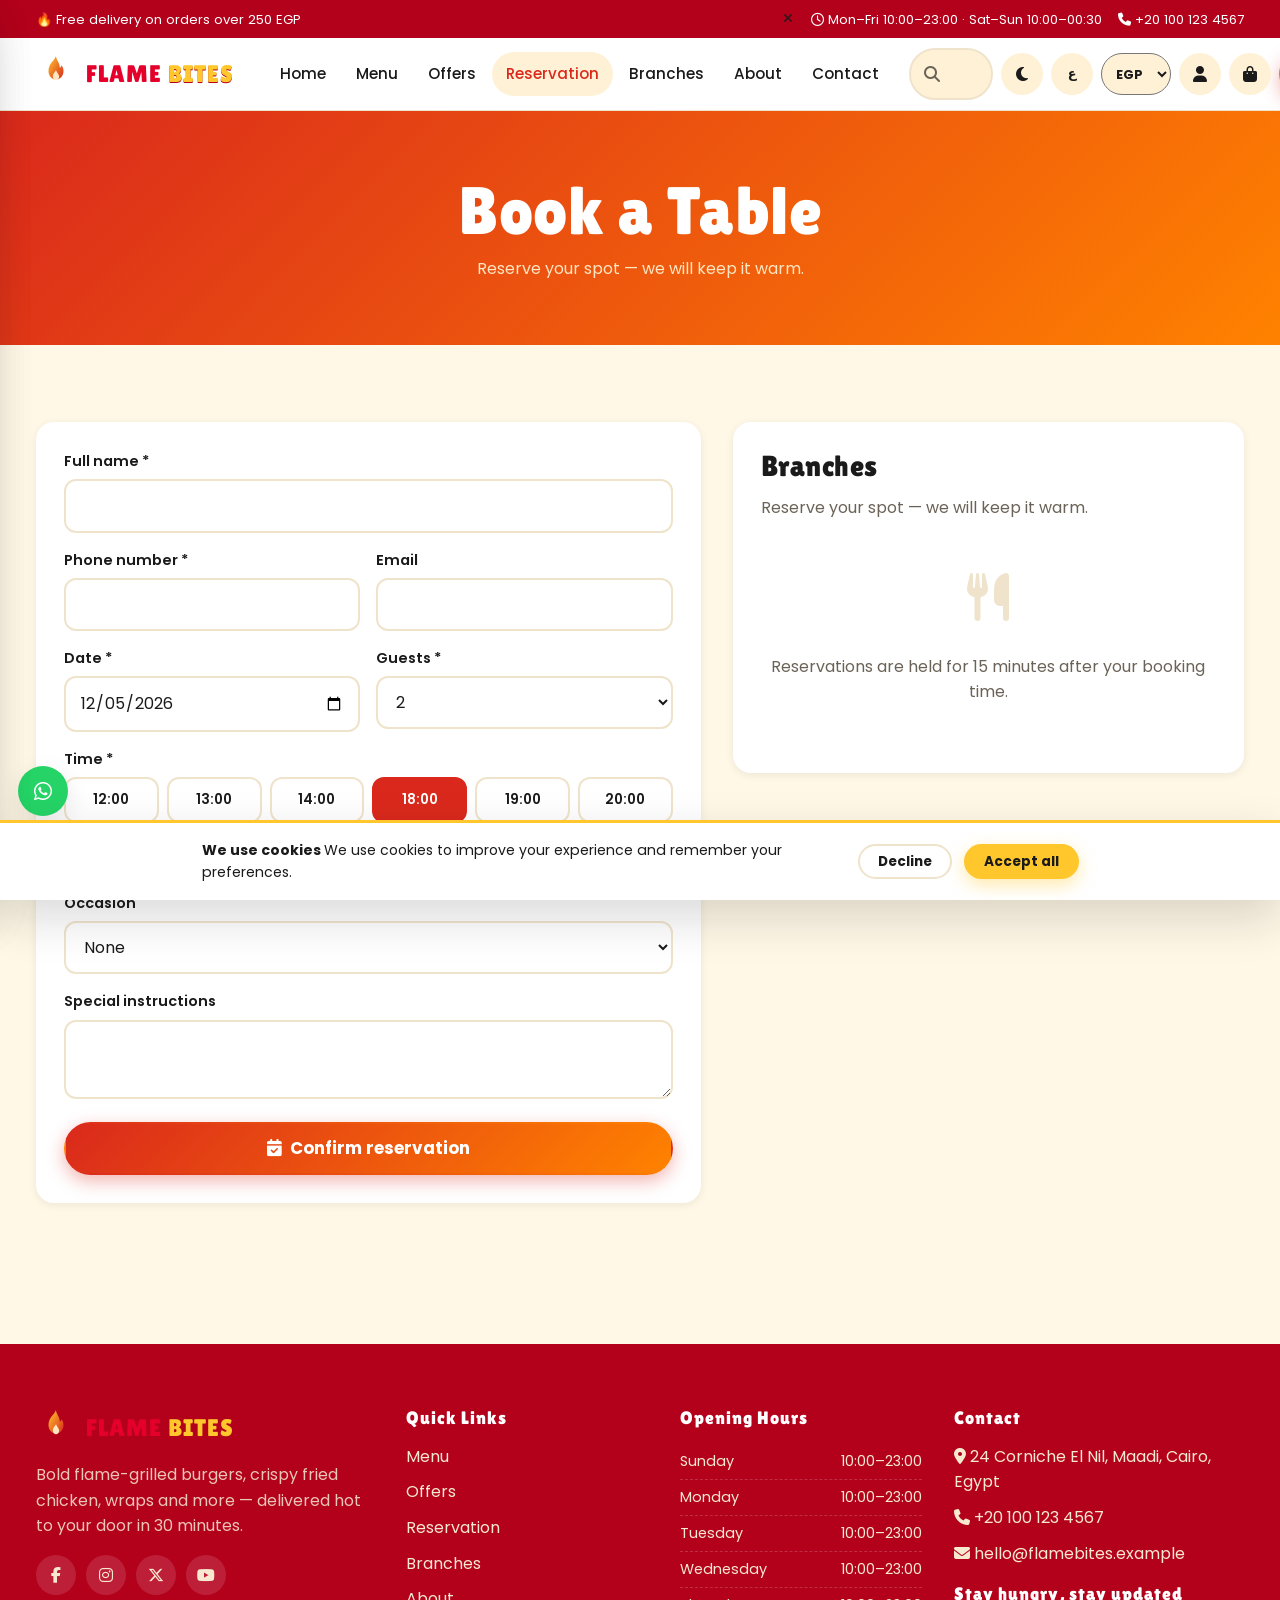
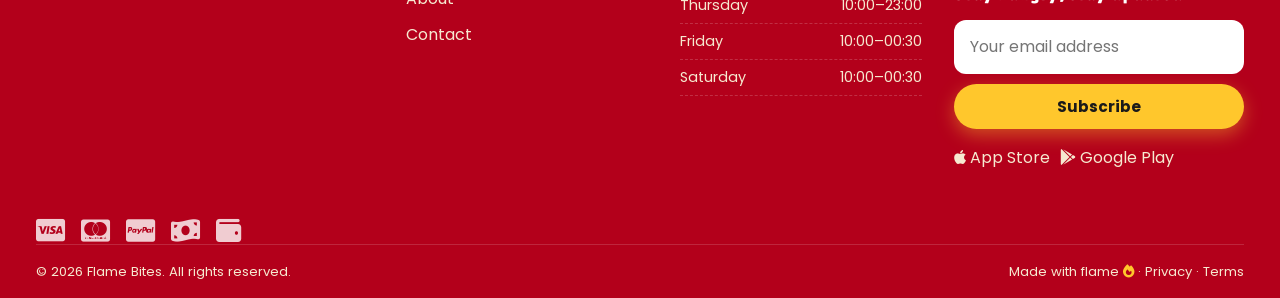
<file: reservation.html>
<!DOCTYPE html>
<html lang="en">
<head>
<meta charset="UTF-8">
<meta name="viewport" content="width=device-width, initial-scale=1">
<title>Book a Table — Flame Bites</title>
<meta name="description" content="Reserve a table at Flame Bites in seconds.">
<meta name="theme-color" content="#DA291C">
<meta property="og:title" content="Book a Table — Flame Bites">
<meta property="og:description" content="Reserve a table at Flame Bites in seconds.">
<meta property="og:type" content="website">
<meta property="og:image" content="https://images.unsplash.com/photo-1568901346375-23c9450c58cd?w=1200&q=80&auto=format">
<meta name="twitter:card" content="summary_large_image">
<link rel="icon" href="assets/img/favicon.svg" type="image/svg+xml">
<link rel="manifest" href="manifest.json">
<link rel="preconnect" href="https://fonts.googleapis.com">
<link rel="preconnect" href="https://fonts.gstatic.com" crossorigin>
<link href="https://fonts.googleapis.com/css2?family=Cairo:wght@400;600;700&family=Lilita+One&family=Poppins:wght@400;500;600;700&display=swap" rel="stylesheet">
<link rel="stylesheet" href="https://cdnjs.cloudflare.com/ajax/libs/font-awesome/6.5.1/css/all.min.css">
<link rel="stylesheet" href="assets/css/variables.css">
<link rel="stylesheet" href="assets/css/base.css">
<link rel="stylesheet" href="assets/css/layout.css">
<link rel="stylesheet" href="assets/css/components.css">
<link rel="stylesheet" href="assets/css/pages.css">
<link rel="stylesheet" href="assets/css/responsive.css">
<link rel="stylesheet" href="assets/css/rtl.css">
<link rel="stylesheet" href="assets/css/dark.css">
</head>
<body data-page="reservation">
<a class="skip-link" href="#main">Skip to content</a>
<div id="site-header"></div>
<main id="main"></main>
<div id="site-footer"></div>
<script type="module" src="assets/js/main.js"></script>
</body>
</html>
</file>
<file: assets/css/variables.css>
:root{
  --red-primary:#DA291C;
  --red-deep:#B3001B;
  --red-bright:#E4002B;
  --yellow-primary:#FFC72C;
  --orange-accent:#FF8200;
  --cream:#FFF8E7;
  --black:#1A1A1A;
  --white:#FFFFFF;
  --grad-red:linear-gradient(135deg,#DA291C 0%,#FF8200 100%);
  --grad-yellow:linear-gradient(135deg,#FFC72C 0%,#FF8200 100%);
  --grad-hero:linear-gradient(135deg,rgba(179,0,27,.92),rgba(255,130,0,.78));
  --bg:var(--cream);
  --bg-elev:var(--white);
  --bg-soft:#FFF1D6;
  --text:var(--black);
  --text-muted:#6b6357;
  --border:#efe4cb;
  --accent:var(--red-primary);
  --accent-2:var(--yellow-primary);
  --shadow-xs:0 1px 2px rgba(26,26,26,.06);
  --shadow-sm:0 2px 8px rgba(26,26,26,.08);
  --shadow-md:0 8px 24px rgba(26,26,26,.10);
  --shadow-lg:0 18px 48px rgba(26,26,26,.16);
  --radius-xs:8px;
  --radius-sm:12px;
  --radius:18px;
  --radius-lg:28px;
  --radius-pill:999px;
  --sp-1:4px; --sp-2:8px; --sp-3:12px; --sp-4:16px; --sp-5:24px;
  --sp-6:32px; --sp-7:48px; --sp-8:64px; --sp-9:96px;
  --container:1240px;
  --font-body:'Poppins',system-ui,-apple-system,Segoe UI,Roboto,sans-serif;
  --font-head:'Lilita One','Bangers',var(--font-body);
  --font-ar:'Cairo',var(--font-body);
  --header-h:72px;
  --topbar-h:38px;
  --transition:.25s cubic-bezier(.4,0,.2,1);
  --z-topbar:60; --z-header:70; --z-drawer:200; --z-modal:300; --z-toast:400;
}
html[dir="rtl"]{--font-body:'Cairo',system-ui,sans-serif;--font-head:'Lilita One','Cairo',sans-serif}

:root[data-theme="dark"]{
  --bg:#121212;
  --bg-elev:#1e1e1e;
  --bg-soft:#26221c;
  --text:#f5f0e6;
  --text-muted:#b7ad9c;
  --border:#33302a;
  --cream:#1a1a1a;
  --white:#1e1e1e;
  --black:#f5f0e6;
  --shadow-xs:0 1px 2px rgba(0,0,0,.4);
  --shadow-sm:0 2px 8px rgba(0,0,0,.45);
  --shadow-md:0 8px 24px rgba(0,0,0,.5);
  --shadow-lg:0 18px 48px rgba(0,0,0,.6);
}
</file>
<file: assets/css/base.css>
*,*::before,*::after{box-sizing:border-box}
html{scroll-behavior:smooth;-webkit-text-size-adjust:100%}
body{margin:0;font-family:var(--font-body);color:var(--text);background:var(--bg);line-height:1.6;font-size:16px;overflow-x:hidden}
h1,h2,h3,h4{font-family:var(--font-head);font-weight:400;line-height:1.08;letter-spacing:.5px;margin:0 0 .5em;color:var(--text)}
h1{font-size:clamp(2.2rem,6vw,4.2rem)}
h2{font-size:clamp(1.7rem,4.5vw,3rem)}
h3{font-size:clamp(1.25rem,2.6vw,1.8rem)}
p{margin:0 0 1em}
a{color:inherit;text-decoration:none;transition:color var(--transition)}
a:hover{color:var(--red-primary)}
img{max-width:100%;display:block;height:auto}
button,input,select,textarea{font:inherit;color:inherit}
button{cursor:pointer;border:none;background:none}
ul{margin:0;padding:0;list-style:none}
:focus-visible{outline:3px solid var(--orange-accent);outline-offset:2px;border-radius:4px}
.skip-link{position:absolute;left:-999px;top:0;background:var(--red-primary);color:#fff;padding:12px 20px;z-index:1000;border-radius:0 0 var(--radius-sm) 0}
.skip-link:focus{left:0}
.container{width:100%;max-width:var(--container);margin-inline:auto;padding-inline:var(--sp-4)}
.section{padding-block:clamp(2.5rem,6vw,5rem)}
.section-head{text-align:center;max-width:640px;margin:0 auto var(--sp-6)}
.section-head .eyebrow{display:inline-block;font-family:var(--font-head);color:var(--red-primary);letter-spacing:2px;text-transform:uppercase;font-size:.95rem;margin-bottom:var(--sp-2)}
.section-head p{color:var(--text-muted)}
.text-center{text-align:center}
.hide{display:none!important}
.sr-only{position:absolute;width:1px;height:1px;padding:0;margin:-1px;overflow:hidden;clip:rect(0,0,0,0);white-space:nowrap;border:0}
.grid{display:grid;gap:var(--sp-5)}
.flex{display:flex}
.wrap{flex-wrap:wrap}
.between{justify-content:space-between}
.center{align-items:center}
.gap-2{gap:var(--sp-2)}
.gap-3{gap:var(--sp-3)}
.gap-4{gap:var(--sp-4)}
.mt-2{margin-top:var(--sp-2)}.mt-4{margin-top:var(--sp-4)}.mt-6{margin-top:var(--sp-6)}
.mb-4{margin-bottom:var(--sp-4)}
.muted{color:var(--text-muted)}
.price{color:var(--red-deep);font-family:var(--font-head);font-weight:400}
:root[data-theme="dark"] .price{color:var(--yellow-primary)}
.old-price{color:var(--text-muted);text-decoration:line-through;font-size:.85em;margin-inline-start:6px}
.badge{display:inline-flex;align-items:center;gap:4px;padding:4px 10px;border-radius:var(--radius-pill);font-size:.72rem;font-weight:600;line-height:1;text-transform:uppercase;letter-spacing:.4px}
.badge-spicy{background:var(--red-bright);color:#fff}
.badge-new{background:var(--yellow-primary);color:var(--black)}
.badge-best{background:var(--black);color:var(--yellow-primary)}
.badge-sale{background:var(--orange-accent);color:#fff}
.badge-veg{background:#2e7d32;color:#fff}
.badge-closed{background:#555;color:#fff}
.badge-open{background:#2e7d32;color:#fff}
.skeleton{background:linear-gradient(90deg,var(--bg-soft) 25%,rgba(0,0,0,.06) 37%,var(--bg-soft) 63%);background-size:400% 100%;animation:shimmer 1.4s ease infinite}
@keyframes shimmer{0%{background-position:100% 0}100%{background-position:0 0}}
.spinner{width:22px;height:22px;border:3px solid rgba(255,255,255,.4);border-top-color:#fff;border-radius:50%;animation:spin .7s linear infinite;display:inline-block}
@keyframes spin{to{transform:rotate(360deg)}}
.field{margin-bottom:var(--sp-4)}
.field label{display:block;font-weight:600;margin-bottom:6px;font-size:.9rem}
.field input,.field select,.field textarea{width:100%;padding:12px 14px;border:2px solid var(--border);border-radius:var(--radius-sm);background:var(--bg-elev);transition:border-color var(--transition)}
.field input:focus,.field select:focus,.field textarea:focus{border-color:var(--red-primary);outline:none}
.field .error-msg{color:var(--red-bright);font-size:.8rem;margin-top:4px;display:none}
.field.invalid input,.field.invalid select,.field.invalid textarea{border-color:var(--red-bright)}
.field.invalid .error-msg{display:block}
.empty-state{text-align:center;padding:var(--sp-8) var(--sp-4);color:var(--text-muted)}
.empty-state .icon{font-size:3rem;color:var(--border);margin-bottom:var(--sp-4)}
.reveal{opacity:0;transform:translateY(30px);transition:opacity .6s ease,transform .6s ease}
.reveal.in{opacity:1;transform:none}
@keyframes fadeUp{from{opacity:0;transform:translateY(20px)}to{opacity:1;transform:none}}
@keyframes pop{0%{transform:scale(.8)}60%{transform:scale(1.08)}100%{transform:scale(1)}}
@keyframes bounce{0%,100%{transform:translateY(0)}50%{transform:translateY(-10px)}}
@media (prefers-reduced-motion:reduce){*{animation-duration:.001ms!important;transition-duration:.001ms!important;scroll-behavior:auto!important}}
</file>
<file: assets/css/layout.css>
.topbar{background:var(--red-deep);color:#fff;font-size:.82rem;height:var(--topbar-h);display:flex;align-items:center;position:relative;z-index:var(--z-topbar)}
.topbar .container{display:flex;align-items:center;justify-content:space-between;gap:var(--sp-3)}
.topbar .promo{display:flex;align-items:center;gap:8px;overflow:hidden;white-space:nowrap;flex:1}
.topbar .promo span{display:inline-block}
.topbar .promo .close{margin-inline-start:auto;opacity:.8}
.topbar .meta{display:flex;align-items:center;gap:var(--sp-4);white-space:nowrap}
.topbar .status{display:inline-flex;align-items:center;gap:6px;font-weight:600}
.status .dot{width:8px;height:8px;border-radius:50%;background:#7CFC00;box-shadow:0 0 0 0 rgba(124,252,0,.6);animation:pulse 1.8s infinite}
.status.closed .dot{background:#ff5252;animation:none}
@keyframes pulse{0%{box-shadow:0 0 0 0 rgba(124,252,0,.6)}70%{box-shadow:0 0 0 8px rgba(124,252,0,0)}100%{box-shadow:0 0 0 0 rgba(124,252,0,0)}}
.topbar a:hover{color:var(--yellow-primary)}

.site-header{position:sticky;top:0;z-index:var(--z-header);background:var(--bg-elev);border-bottom:1px solid var(--border);transition:box-shadow var(--transition),transform var(--transition)}
.site-header.scrolled{box-shadow:var(--shadow-md)}
.site-header .container{display:flex;align-items:center;gap:var(--sp-4);height:var(--header-h)}
.logo{display:flex;align-items:center;gap:10px;flex-shrink:0}
.logo svg{width:40px;height:40px}
.logo .wordmark{font-family:var(--font-head);font-size:1.5rem;line-height:1;letter-spacing:1px}
.logo .wordmark .flame{color:var(--red-bright)}
.logo .wordmark .bites{color:var(--yellow-primary);text-shadow:0 1px 0 var(--red-deep)}
.nav{display:flex;align-items:center;gap:2px;margin-inline-start:var(--sp-4)}
.nav a{padding:10px 14px;border-radius:var(--radius-pill);font-weight:500;font-size:.95rem;position:relative}
.nav a:hover,.nav a.active{background:var(--bg-soft);color:var(--red-primary)}
.header-actions{display:flex;align-items:center;gap:var(--sp-2);margin-inline-start:auto}
.icon-btn{width:42px;height:42px;display:grid;place-items:center;border-radius:var(--radius-pill);background:var(--bg-soft);color:var(--text);position:relative;transition:transform var(--transition),background var(--transition)}
.icon-btn:hover{transform:translateY(-2px);background:var(--yellow-primary);color:var(--black)}
.cart-badge{position:absolute;top:-4px;inset-inline-end:-4px;min-width:20px;height:20px;padding:0 5px;background:var(--red-bright);color:#fff;border-radius:var(--radius-pill);font-size:.7rem;font-weight:700;display:grid;place-items:center;transform:scale(0);transition:transform .25s}
.cart-badge.show{transform:scale(1)}
.lang-switch,.theme-switch{font-weight:700;font-size:.8rem}
.mobile-only{display:none}

.search-box{position:relative;flex:1;max-width:340px}
.search-box input{width:100%;padding:11px 40px 11px 40px;border-radius:var(--radius-pill);border:2px solid var(--border);background:var(--bg-soft)}
.search-box .fa-magnifying-glass{position:absolute;inset-inline-start:15px;top:50%;transform:translateY(-50%);color:var(--text-muted);pointer-events:none}
.autocomplete{position:absolute;top:calc(100% + 8px);inset-inline:0;background:var(--bg-elev);border:1px solid var(--border);border-radius:var(--radius);box-shadow:var(--shadow-lg);max-height:420px;overflow:auto;z-index:120;display:none}
.autocomplete.open{display:block}
.autocomplete .ac-head{padding:8px 14px;font-size:.75rem;text-transform:uppercase;letter-spacing:1px;color:var(--text-muted);border-bottom:1px solid var(--border)}
.ac-item{display:flex;gap:12px;align-items:center;padding:10px 14px;cursor:pointer}
.ac-item:hover,.ac-item.active{background:var(--bg-soft)}
.ac-item img{width:52px;height:52px;object-fit:cover;border-radius:var(--radius-xs);flex-shrink:0}
.ac-item .info{flex:1;min-width:0}
.ac-item .info strong{display:block;font-size:.92rem;white-space:nowrap;overflow:hidden;text-overflow:ellipsis}
.ac-item .info mark{background:var(--yellow-primary);color:var(--black);border-radius:3px;padding:0 2px}
.ac-empty{padding:20px;text-align:center;color:var(--text-muted)}

.drawer-backdrop{position:fixed;inset:0;background:rgba(0,0,0,.5);opacity:0;visibility:hidden;transition:var(--transition);z-index:var(--z-drawer)}
.drawer-backdrop.open{opacity:1;visibility:visible}
.drawer{position:fixed;top:0;inset-inline-start:0;height:100%;width:min(88vw,340px);background:var(--bg-elev);z-index:calc(var(--z-drawer) + 1);transform:translateX(-105%);transition:transform var(--transition);display:flex;flex-direction:column;box-shadow:var(--shadow-lg)}
html[dir="rtl"] .drawer{transform:translateX(105%)}
.drawer.open{transform:none!important}
.drawer-head{padding:var(--sp-4);display:flex;justify-content:space-between;align-items:center;border-bottom:1px solid var(--border)}
.drawer nav{padding:var(--sp-3);overflow:auto;flex:1}
.drawer nav a{display:flex;align-items:center;gap:14px;padding:14px;border-radius:var(--radius-sm);font-weight:500}
.drawer nav a:hover,.drawer nav a.active{background:var(--bg-soft);color:var(--red-primary)}
.drawer nav a i{width:22px;text-align:center;color:var(--red-primary)}

.bottom-nav{position:fixed;bottom:0;inset-inline:0;background:var(--bg-elev);border-top:1px solid var(--border);display:none;z-index:var(--z-header);padding:6px 0 max(6px,env(safe-area-inset-bottom));box-shadow:0 -4px 20px rgba(0,0,0,.08)}
.bottom-nav ul{display:flex}
.bottom-nav li{flex:1}
.bottom-nav a{display:flex;flex-direction:column;align-items:center;gap:3px;font-size:.68rem;font-weight:600;padding:6px;color:var(--text-muted);position:relative}
.bottom-nav a.active,.bottom-nav a:hover{color:var(--red-primary)}
.bottom-nav a i{font-size:1.15rem}
.bottom-nav .cart-badge{top:0;inset-inline-end:calc(50% - 18px)}
.fab-cart{position:fixed;bottom:82px;inset-inline-end:18px;width:56px;height:56px;border-radius:50%;background:var(--grad-red);color:#fff;display:none;place-items:center;font-size:1.3rem;box-shadow:var(--shadow-lg);z-index:calc(var(--z-header) - 1)}
.fab-contact{position:fixed;bottom:24px;inset-inline-start:18px;display:flex;flex-direction:column;gap:10px;z-index:var(--z-header)}
.fab-contact a{width:50px;height:50px;border-radius:50%;display:grid;place-items:center;color:#fff;font-size:1.3rem;box-shadow:var(--shadow-md);transition:transform var(--transition)}
.fab-contact a:hover{transform:scale(1.1)}
.fab-whats{background:#25D366}
.fab-call{background:var(--red-primary)}

.page-loader{position:fixed;inset:0;background:var(--bg);display:grid;place-items:center;z-index:9999;transition:opacity .4s,visibility .4s}
.page-loader.done{opacity:0;visibility:hidden}
.loader-logo svg{width:80px;animation:bounce .8s infinite}

.breadcrumbs{background:var(--bg-soft);padding:var(--sp-4) 0;font-size:.88rem}
.breadcrumbs ol{display:flex;flex-wrap:wrap;gap:8px;align-items:center;color:var(--text-muted)}
.breadcrumbs a:hover{color:var(--red-primary)}
.breadcrumbs li:not(:last-child)::after{content:'/';margin-inline-start:8px;color:var(--border)}

.site-footer{background:var(--red-deep);color:#f6e9d0;margin-top:var(--sp-8);position:relative}
.site-footer a{color:#f6e9d0}
.site-footer a:hover{color:var(--yellow-primary)}
.footer-grid{display:grid;grid-template-columns:1.4fr 1fr 1fr 1.2fr;gap:var(--sp-6);padding:var(--sp-8) 0 var(--sp-6)}
.site-footer h4{color:#fff;font-family:var(--font-head);font-size:1.15rem;margin-bottom:var(--sp-4);letter-spacing:1px}
.footer-links li{margin-bottom:10px}
.footer-hours li{display:flex;justify-content:space-between;border-bottom:1px dashed rgba(255,255,255,.18);padding:6px 0;font-size:.9rem}
.newsletter input{width:100%;padding:12px 14px;border-radius:var(--radius-sm);border:2px solid transparent;margin-bottom:10px}
.newsletter .field{margin-bottom:0}
.socials{display:flex;gap:10px;margin-top:var(--sp-4)}
.socials a{width:40px;height:40px;border-radius:50%;background:rgba(255,255,255,.12);display:grid;place-items:center;transition:var(--transition)}
.socials a:hover{background:var(--yellow-primary);color:var(--black);transform:translateY(-3px)}
.store-badges{display:flex;gap:10px;margin-top:var(--sp-4);flex-wrap:wrap}
.store-badges span{display:inline-flex;align-items:center;gap:8px;background:rgba(0,0,0,.3);padding:8px 14px;border-radius:var(--radius-sm);font-size:.78rem}
.payments{display:flex;gap:16px;font-size:1.6rem;margin-top:var(--sp-4);color:rgba(255,255,255,.8);flex-wrap:wrap}
.footer-bottom{border-top:1px solid rgba(255,255,255,.15);padding:var(--sp-4) 0;display:flex;justify-content:space-between;gap:var(--sp-4);flex-wrap:wrap;font-size:.82rem}
.to-top{position:fixed;bottom:24px;inset-inline-end:18px;width:46px;height:46px;border-radius:50%;background:var(--yellow-primary);color:var(--black);display:grid;place-items:center;opacity:0;visibility:hidden;transition:var(--transition);z-index:calc(var(--z-header) - 2);box-shadow:var(--shadow-md)}
.to-top.show{opacity:1;visibility:visible}
.to-top:hover{transform:translateY(-4px)}
</file>
<file: assets/css/components.css>
.btn{display:inline-flex;align-items:center;justify-content:center;gap:8px;padding:13px 28px;border-radius:var(--radius-pill);font-weight:700;font-size:.95rem;line-height:1;transition:transform var(--transition),box-shadow var(--transition),background var(--transition);border:2px solid transparent;white-space:nowrap;text-align:center}
.btn:active{transform:scale(.97)}
.btn-primary{background:var(--grad-red);color:#fff;box-shadow:0 6px 18px rgba(218,41,28,.35)}
.btn-primary:hover{color:#fff;transform:translateY(-3px);box-shadow:0 10px 26px rgba(218,41,28,.45)}
.btn-secondary{background:var(--yellow-primary);color:var(--black);box-shadow:0 6px 18px rgba(255,199,44,.4)}
.btn-secondary:hover{color:var(--black);transform:translateY(-3px)}
.btn-dark{background:var(--black);color:#fff}
.btn-dark:hover{color:var(--yellow-primary)}
.btn-outline{background:transparent;border-color:var(--border);color:var(--text)}
.btn-outline:hover{border-color:var(--red-primary);color:var(--red-primary)}
.btn-ghost{background:var(--bg-soft);color:var(--text)}
.btn-ghost:hover{background:var(--yellow-primary);color:var(--black)}
.btn-sm{padding:9px 18px;font-size:.85rem}
.btn-lg{padding:16px 38px;font-size:1.05rem}
.btn-block{width:100%}
.btn[disabled]{opacity:.55;cursor:not-allowed;transform:none!important}

.stepper{display:inline-flex;align-items:center;gap:2px;background:var(--red-primary);color:#fff;border-radius:var(--radius-pill);padding:3px}
.stepper button{width:30px;height:30px;border-radius:50%;color:#fff;display:grid;place-items:center;font-weight:700}
.stepper button:hover{background:rgba(255,255,255,.22)}
.stepper .qty{min-width:24px;text-align:center;font-weight:700}

.card{background:var(--bg-elev);border-radius:var(--radius);box-shadow:var(--shadow-sm);overflow:hidden;transition:transform var(--transition),box-shadow var(--transition);position:relative;display:flex;flex-direction:column}
.card:hover{transform:translateY(-8px);box-shadow:var(--shadow-lg)}
.card-media{position:relative;aspect-ratio:4/3;overflow:hidden;background:var(--bg-soft)}
.card-media img{width:100%;height:100%;object-fit:cover;transition:transform .5s ease}
.card:hover .card-media img{transform:scale(1.08)}
.card-media .badges{position:absolute;top:10px;inset-inline-start:10px;display:flex;flex-direction:column;gap:6px;align-items:flex-start;z-index:2}
.card-fav{position:absolute;top:10px;inset-inline-end:10px;width:38px;height:38px;border-radius:50%;background:rgba(255,255,255,.92);color:var(--text);display:grid;place-items:center;z-index:2;transition:var(--transition)}
.card-fav:hover{color:var(--red-bright);transform:scale(1.1)}
.card-fav.active{color:var(--red-bright)}
.card-quick{position:absolute;bottom:10px;inset-inline-end:10px;width:40px;height:40px;border-radius:50%;background:rgba(26,26,26,.82);color:#fff;display:grid;place-items:center;opacity:0;transform:translateY(8px);transition:var(--transition);z-index:2}
.card:hover .card-quick{opacity:1;transform:none}
.card-body{padding:var(--sp-4);display:flex;flex-direction:column;gap:8px;flex:1}
.card-body h3{margin:0;font-size:1.12rem}
.card-body h3 a{color:var(--text)}
.card-body h3 a:hover{color:var(--red-primary)}
.card-desc{font-size:.85rem;color:var(--text-muted);display:-webkit-box;-webkit-line-clamp:2;-webkit-box-orient:vertical;overflow:hidden}
.card-meta{display:flex;align-items:center;gap:12px;font-size:.78rem;color:var(--text-muted);flex-wrap:wrap}
.card-foot{display:flex;align-items:center;justify-content:space-between;gap:8px;margin-top:auto}
.card-price{font-family:var(--font-head);font-size:1.3rem;color:var(--red-deep)}
:root[data-theme="dark"] .card-price{color:var(--yellow-primary)}
.stars{color:var(--yellow-primary);font-size:.82rem;letter-spacing:1px}
.stars .far{color:var(--border)}

.wave-divider{display:block;width:100%;height:auto;line-height:0}
.wave-divider svg{display:block;width:100%;height:auto}

.toast-wrap{position:fixed;top:calc(var(--header-h) + var(--topbar-h) + 12px);inset-inline-end:16px;display:flex;flex-direction:column;gap:10px;z-index:var(--z-toast);max-width:340px;width:calc(100% - 32px)}
.toast{background:var(--bg-elev);border-inline-start:5px solid var(--red-primary);border-radius:var(--radius-sm);box-shadow:var(--shadow-lg);padding:14px 16px;display:flex;gap:12px;align-items:flex-start;animation:fadeUp .35s ease}
.toast.success{border-color:#2e7d32}.toast.error{border-color:var(--red-bright)}.toast.info{border-color:var(--yellow-primary)}
.toast .t-icon{font-size:1.2rem}
.toast.success .t-icon{color:#2e7d32}.toast.error .t-icon{color:var(--red-bright)}.toast.info .t-icon{color:var(--orange-accent)}
.toast .t-body{flex:1;font-size:.88rem}
.toast .t-close{opacity:.5}
.toast.out{animation:fadeOut .3s forwards}
@keyframes fadeOut{to{opacity:0;transform:translateX(30px)}}

.modal-backdrop{position:fixed;inset:0;background:rgba(0,0,0,.6);display:grid;place-items:center;padding:var(--sp-4);z-index:var(--z-modal);opacity:0;visibility:hidden;transition:var(--transition)}
.modal-backdrop.open{opacity:1;visibility:visible}
.modal{background:var(--bg-elev);border-radius:var(--radius-lg);box-shadow:var(--shadow-lg);width:100%;max-width:560px;max-height:90vh;overflow:auto;transform:scale(.92);transition:transform var(--transition)}
.modal-backdrop.open .modal{transform:none}
.modal.wide{max-width:900px}
.modal-head{display:flex;justify-content:space-between;align-items:center;padding:var(--sp-4) var(--sp-5);border-bottom:1px solid var(--border);position:sticky;top:0;background:var(--bg-elev);z-index:2}
.modal-head h3{margin:0;font-size:1.3rem}
.modal-body{padding:var(--sp-5)}

.slider{position:relative;overflow:hidden}
.slider-track{display:flex;transition:transform .5s ease}
.slider-slide{min-width:100%;flex-shrink:0}
.slider-btn{position:absolute;top:50%;transform:translateY(-50%);width:48px;height:48px;border-radius:50%;background:rgba(255,255,255,.9);color:var(--black);display:grid;place-items:center;z-index:5;box-shadow:var(--shadow-md);font-size:1.1rem}
.slider-btn:hover{background:var(--yellow-primary)}
.slider-btn.prev{inset-inline-start:16px}
.slider-btn.next{inset-inline-end:16px}
.slider-dots{position:absolute;bottom:18px;inset-inline:0;display:flex;justify-content:center;gap:8px;z-index:5}
.slider-dots button{width:11px;height:11px;border-radius:50%;background:rgba(255,255,255,.5);transition:var(--transition)}
.slider-dots button.active{background:var(--yellow-primary);width:30px;border-radius:var(--radius-pill)}
.carousel{position:relative}
.carousel .slider-btn{top:auto;bottom:-64px;transform:none;background:var(--bg-elev);border:2px solid var(--border);color:var(--text)}
.carousel .slider-btn:hover{background:var(--red-primary);color:#fff;border-color:var(--red-primary)}
.carousel .slider-btn.prev{inset-inline-start:auto;inset-inline-end:64px}
.carousel .slider-btn.next{inset-inline-end:0}

.countdown{display:flex;gap:8px}
.cd-unit{background:var(--black);color:var(--yellow-primary);border-radius:var(--radius-sm);padding:8px 6px;min-width:54px;text-align:center;font-family:var(--font-head)}
.cd-unit span{display:block;font-size:1.5rem;line-height:1}
.cd-unit small{font-size:.62rem;text-transform:uppercase;color:#fff;opacity:.7;font-family:var(--font-body)}
.countdown.light .cd-unit{background:var(--bg-elev);color:var(--red-deep);box-shadow:var(--shadow-sm)}
.countdown.light .cd-unit small{color:var(--text-muted)}

.tabs{display:flex;gap:4px;border-bottom:2px solid var(--border);overflow-x:auto}
.tabs button{padding:12px 18px;font-weight:600;color:var(--text-muted);border-bottom:3px solid transparent;margin-bottom:-2px;white-space:nowrap}
.tabs button.active{color:var(--red-primary);border-color:var(--red-primary)}
.tab-panel{display:none;animation:fadeUp .3s ease}
.tab-panel.active{display:block}

.progress{height:12px;background:var(--bg-soft);border-radius:var(--radius-pill);overflow:hidden}
.progress .bar{height:100%;background:var(--grad-red);border-radius:var(--radius-pill);transition:width .5s ease}
.progress.light .bar{background:var(--grad-yellow)}

.chip{display:inline-flex;align-items:center;gap:6px;padding:7px 14px;border-radius:var(--radius-pill);background:var(--bg-soft);font-size:.82rem;font-weight:600;border:2px solid transparent;transition:var(--transition)}
.chip.active{background:var(--red-primary);color:#fff}
.chip:hover{border-color:var(--red-primary)}

.accordion{border:1px solid var(--border);border-radius:var(--radius);overflow:hidden;background:var(--bg-elev)}
.accordion .acc-item{border-bottom:1px solid var(--border)}
.accordion .acc-item:last-child{border-bottom:none}
.acc-trigger{width:100%;text-align:start;padding:18px;font-weight:600;display:flex;justify-content:space-between;gap:12px;align-items:center}
.acc-trigger:hover{background:var(--bg-soft)}
.acc-trigger i{transition:transform var(--transition);color:var(--red-primary)}
.acc-item.open .acc-trigger i{transform:rotate(180deg)}
.acc-panel{max-height:0;overflow:hidden;transition:max-height .35s ease}
.acc-panel .inner{padding:0 18px 18px;color:var(--text-muted)}

.cookie-banner{position:fixed;bottom:0;inset-inline:0;background:var(--bg-elev);box-shadow:var(--shadow-lg);padding:var(--sp-4);z-index:calc(var(--z-toast) - 1);display:flex;gap:var(--sp-4);align-items:center;justify-content:center;flex-wrap:wrap;border-top:3px solid var(--yellow-primary)}
.cookie-banner p{margin:0;font-size:.88rem;max-width:640px}

.rating-bars .rb-row{display:flex;align-items:center;gap:10px;font-size:.85rem;margin-bottom:6px}
.rating-bars .rb-row .progress{flex:1}

.hero{position:relative;min-height:clamp(520px,78vh,760px);display:flex;align-items:center;color:#fff;overflow:hidden}
.hero-slide{position:absolute;inset:0;opacity:0;transition:opacity .8s ease;background-size:cover;background-position:center;display:flex;align-items:center}
.hero-slide::after{content:'';position:absolute;inset:0;background:var(--grad-hero)}
.hero-slide.active{opacity:1}
.hero-slide .container{position:relative;z-index:2;max-width:720px}
.hero-content h1{color:#fff;text-shadow:0 3px 20px rgba(0,0,0,.4)}
.hero-content p{font-size:1.1rem;color:#ffeccf;max-width:540px}
.hero-badge{display:inline-flex;align-items:center;gap:8px;background:var(--yellow-primary);color:var(--black);padding:8px 18px;border-radius:var(--radius-pill);font-weight:700;margin-bottom:var(--sp-4);transform:rotate(-2deg);box-shadow:var(--shadow-md)}
.hero-actions{display:flex;gap:14px;flex-wrap:wrap;margin-top:var(--sp-5)}
.hero .container{position:relative;z-index:5}
.hero-slides{position:absolute;inset:0}
.hero-nav{position:absolute;inset-inline-end:max(16px,calc((100vw - var(--container))/2));top:50%;transform:translateY(-50%);z-index:6;display:flex;flex-direction:column;gap:10px}
.hero-nav button{width:44px;height:44px;border-radius:50%;background:rgba(255,255,255,.16);border:1px solid rgba(255,255,255,.4);color:#fff;backdrop-filter:blur(4px)}
.hero-nav button:hover{background:var(--yellow-primary);color:var(--black)}
.hero-slider-dots{position:absolute;bottom:26px;inset-inline:0;justify-content:center;z-index:6}

.quick-cats{display:grid;grid-template-columns:repeat(7,1fr);gap:var(--sp-3)}
.cat-pill{display:flex;flex-direction:column;align-items:center;gap:10px;text-align:center;color:var(--text)}
.cat-pill .ring{width:76px;height:76px;border-radius:50%;background:var(--bg-elev);display:grid;place-items:center;box-shadow:var(--shadow-sm);font-size:1.9rem;transition:var(--transition);border:3px solid transparent}
.cat-pill:hover .ring{transform:translateY(-8px) rotate(-4deg);border-color:var(--yellow-primary);background:var(--grad-yellow);color:#fff}
.cat-pill span{font-weight:600;font-size:.85rem}

.stats-grid{display:grid;grid-template-columns:repeat(4,1fr);gap:var(--sp-4);text-align:center}
.stat .num{font-family:var(--font-head);font-size:clamp(2rem,5vw,3.4rem);color:var(--yellow-primary);line-height:1}
.stat .lbl{font-size:.9rem;color:#ffe6bd;font-weight:500}

.split{display:grid;grid-template-columns:1fr 1fr;gap:var(--sp-7);align-items:center}
.check-list li{display:flex;gap:12px;align-items:flex-start;margin-bottom:14px}
.check-list .ic{width:34px;height:34px;border-radius:50%;background:var(--bg-soft);color:var(--red-primary);display:grid;place-items:center;flex-shrink:0}
.check-list strong{display:block}

.review-card{background:var(--bg-elev);border-radius:var(--radius);padding:var(--sp-5);box-shadow:var(--shadow-sm);height:100%}
.review-card .quote{font-size:.95rem;color:var(--text);margin:12px 0}
.reviewer{display:flex;align-items:center;gap:12px}
.reviewer img{width:48px;height:48px;border-radius:50%;object-fit:cover}

.insta-grid{display:grid;grid-template-columns:repeat(6,1fr);gap:8px}
.insta-grid a{position:relative;aspect-ratio:1;overflow:hidden;border-radius:var(--radius-sm)}
.insta-grid img{width:100%;height:100%;object-fit:cover;transition:transform .5s}
.insta-grid a:hover img{transform:scale(1.12)}
.insta-grid .ov{position:absolute;inset:0;background:rgba(218,41,28,.6);color:#fff;display:grid;place-items:center;opacity:0;transition:var(--transition);font-size:1.4rem}
.insta-grid a:hover .ov{opacity:1}

.combo-banner{background:var(--grad-red);border-radius:var(--radius-lg);padding:var(--sp-7);color:#fff;display:grid;grid-template-columns:1.4fr 1fr;gap:var(--sp-5);align-items:center;position:relative;overflow:hidden}
.combo-banner h2{color:#fff}
.combo-banner::before{content:'';position:absolute;width:240px;height:240px;background:rgba(255,199,44,.25);border-radius:50%;top:-80px;inset-inline-end:-60px}
.combo-steps{display:flex;gap:8px;flex-wrap:wrap;margin:var(--sp-4) 0}

.page-hero{background:var(--grad-red);color:#fff;padding:var(--sp-8) 0;text-align:center;position:relative;overflow:hidden}
.page-hero h1{color:#fff;margin-bottom:8px}
.page-hero p{color:#ffe6c2;margin:0;max-width:600px;margin-inline:auto}
</file>
<file: assets/css/pages.css>
.menu-toolbar{position:sticky;top:var(--header-h);z-index:40;background:var(--bg);border-bottom:1px solid var(--border);padding:var(--sp-3) 0}
.cat-tabs{display:flex;gap:8px;overflow-x:auto;padding-bottom:8px;scrollbar-width:none}
.cat-tabs::-webkit-scrollbar{display:none}
.cat-tabs button{white-space:nowrap;padding:9px 18px;border-radius:var(--radius-pill);background:var(--bg-elev);font-weight:600;font-size:.9rem;border:2px solid var(--border);transition:var(--transition)}
.cat-tabs button.active{background:var(--red-primary);color:#fff;border-color:var(--red-primary)}
.filter-bar{display:flex;gap:12px;align-items:center;flex-wrap:wrap;margin-block:var(--sp-4)}
.filter-bar select{padding:10px 14px;border-radius:var(--radius-pill);border:2px solid var(--border);background:var(--bg-elev);font-size:.88rem}
.results-count{font-size:.85rem;color:var(--text-muted);font-weight:600}
.view-toggle{display:flex;gap:4px;background:var(--bg-soft);border-radius:var(--radius-pill);padding:4px}
.view-toggle button{width:38px;height:38px;border-radius:var(--radius-pill);display:grid;place-items:center}
.view-toggle button.active{background:var(--red-primary);color:#fff}
.adv-filters{display:none;gap:var(--sp-4);flex-wrap:wrap;background:var(--bg-elev);padding:var(--sp-4);border-radius:var(--radius);box-shadow:var(--shadow-sm);margin-bottom:var(--sp-4)}
.adv-filters.open{display:flex}
.filter-group{min-width:150px;flex:1}
.filter-group h4{margin:0 0 6px;font-family:var(--font-body);font-size:.8rem;text-transform:uppercase;letter-spacing:.5px;color:var(--text-muted);font-weight:700}
.filter-group input[type=range]{width:100%}
.menu-grid{grid-template-columns:repeat(auto-fill,minmax(256px,1fr))}
.menu-grid.list-view{grid-template-columns:1fr}
.menu-grid.list-view .card{flex-direction:row}
.menu-grid.list-view .card-media{width:220px;aspect-ratio:1;flex-shrink:0}
.no-results{padding:var(--sp-8);text-align:center;color:var(--text-muted)}

.item-gallery{position:sticky;top:calc(var(--header-h) + 12px)}
.gallery-main{border-radius:var(--radius-lg);overflow:hidden;aspect-ratio:4/3;background:var(--bg-soft);position:relative}
.gallery-main img{width:100%;height:100%;object-fit:cover;cursor:zoom-in}
.gallery-thumbs{display:flex;gap:10px;margin-top:12px}
.gallery-thumbs img{width:78px;height:78px;object-fit:cover;border-radius:var(--radius-sm);cursor:pointer;border:3px solid transparent;transition:var(--transition)}
.gallery-thumbs img.active{border-color:var(--red-primary)}
.option-group{margin-bottom:var(--sp-5)}
.option-group h4{margin-bottom:10px;display:flex;justify-content:space-between;align-items:center;font-size:1.05rem}
.option-list{display:flex;flex-direction:column;gap:8px}
.option-item{display:flex;align-items:center;gap:12px;padding:12px 14px;border:2px solid var(--border);border-radius:var(--radius-sm);cursor:pointer;transition:var(--transition)}
.option-item:hover{border-color:var(--yellow-primary)}
.option-item input{accent-color:var(--red-primary);width:18px;height:18px}
.option-item.selected{border-color:var(--red-primary);background:var(--bg-soft)}
.option-item .o-price{margin-inline-start:auto;font-weight:700;color:var(--red-deep)}
.spice-levels{display:flex;gap:8px}
.spice-levels button{flex:1;padding:10px;border:2px solid var(--border);border-radius:var(--radius-sm);font-weight:600}
.spice-levels button.active{border-color:var(--red-bright);background:var(--red-bright);color:#fff}
.lightbox{position:fixed;inset:0;background:rgba(0,0,0,.92);z-index:500;display:none;place-items:center;padding:var(--sp-5)}
.lightbox.open{display:grid}
.lightbox img{max-width:92vw;max-height:88vh;border-radius:var(--radius);object-fit:contain}
.lightbox .close{position:absolute;top:20px;inset-inline-end:24px;color:#fff;font-size:2rem}
.mobile-add-bar{position:fixed;bottom:0;inset-inline:0;background:var(--bg-elev);border-top:1px solid var(--border);padding:12px var(--sp-4);display:none;align-items:center;gap:12px;z-index:55;box-shadow:0 -6px 20px rgba(0,0,0,.1)}

.cart-layout{display:grid;grid-template-columns:1.7fr 1fr;gap:var(--sp-6);align-items:start}
.cart-item{display:grid;grid-template-columns:96px 1fr auto;gap:var(--sp-4);padding:var(--sp-4);border-bottom:1px solid var(--border);align-items:center}
.cart-item img{width:96px;height:96px;object-fit:cover;border-radius:var(--radius-sm)}
.cart-item .ci-name{font-weight:700;font-size:1.05rem}
.cart-item .ci-opts{font-size:.8rem;color:var(--text-muted);margin:4px 0}
.ci-controls{display:flex;flex-direction:column;align-items:flex-end;gap:10px}
.ci-remove{color:var(--red-bright);font-size:.82rem}
.summary{background:var(--bg-elev);border-radius:var(--radius-lg);padding:var(--sp-5);box-shadow:var(--shadow-md);position:sticky;top:calc(var(--header-h) + 16px)}
.summary-row{display:flex;justify-content:space-between;padding:8px 0;font-size:.92rem}
.summary-row.total{font-weight:700;font-size:1.2rem;border-top:2px dashed var(--border);margin-top:8px;padding-top:14px;font-family:var(--font-head)}
.coupon-box{display:flex;gap:8px;margin:var(--sp-4) 0}
.coupon-box input{flex:1;padding:11px 14px;border:2px solid var(--border);border-radius:var(--radius-sm);background:var(--bg-elev)}
.tip-options{display:flex;gap:8px;margin-bottom:var(--sp-4)}
.tip-options button{flex:1;padding:9px;border:2px solid var(--border);border-radius:var(--radius-sm);font-weight:600;font-size:.85rem}
.tip-options button.active{border-color:var(--red-primary);background:var(--red-primary);color:#fff}
.upsell-row{display:grid;grid-template-columns:repeat(auto-fill,minmax(150px,1fr));gap:var(--sp-3);margin-top:var(--sp-3)}
.upsell-card{background:var(--bg-elev);border-radius:var(--radius);padding:10px;text-align:center;box-shadow:var(--shadow-xs)}
.upsell-card img{width:100%;aspect-ratio:1;object-fit:cover;border-radius:var(--radius-xs);margin-bottom:8px}
.upsell-card .name{font-size:.82rem;font-weight:600;display:block;margin-bottom:6px}

.wizard-steps{display:flex;justify-content:space-between;margin-bottom:var(--sp-6);position:relative}
.wizard-steps::before{content:'';position:absolute;top:20px;inset-inline:20px;height:3px;background:var(--border);z-index:0}
.wizard-steps .ws{position:relative;z-index:1;text-align:center;flex:1}
.wizard-steps .ws .circle{width:42px;height:42px;border-radius:50%;background:var(--bg-elev);border:3px solid var(--border);display:grid;place-items:center;margin:0 auto 6px;font-weight:700;transition:var(--transition)}
.wizard-steps .ws.active .circle{background:var(--red-primary);border-color:var(--red-primary);color:#fff}
.wizard-steps .ws.done .circle{background:#2e7d32;border-color:#2e7d32;color:#fff}
.wizard-steps .ws span{font-size:.8rem;font-weight:600;color:var(--text-muted)}
.wizard-steps .ws.active span{color:var(--red-primary)}
.wizard-panel{display:none;animation:fadeUp .3s ease}
.wizard-panel.active{display:block}
.wizard-nav{display:flex;justify-content:space-between;gap:12px;margin-top:var(--sp-5)}
.radio-cards{display:grid;grid-template-columns:repeat(auto-fit,minmax(200px,1fr));gap:12px}
.radio-card{border:2px solid var(--border);border-radius:var(--radius);padding:var(--sp-4);cursor:pointer;transition:var(--transition);display:flex;gap:12px;align-items:flex-start}
.radio-card:hover{border-color:var(--yellow-primary)}
.radio-card.selected{border-color:var(--red-primary);background:var(--bg-soft)}
.radio-card i{font-size:1.4rem;color:var(--red-primary)}
.radio-card strong{display:block}
.radio-card small{color:var(--text-muted)}
.card-preview{background:var(--grad-red);color:#fff;border-radius:var(--radius);padding:var(--sp-5);font-family:monospace;margin-bottom:var(--sp-4);box-shadow:var(--shadow-md)}
.card-preview .num{font-size:1.25rem;letter-spacing:2px;margin:16px 0;word-spacing:6px}
.card-preview .row{display:flex;justify-content:space-between;font-size:.78rem;text-transform:uppercase}
.review-list{border:1px solid var(--border);border-radius:var(--radius);overflow:hidden}
.review-list .rl-row{display:flex;justify-content:space-between;padding:12px var(--sp-4);border-bottom:1px solid var(--border)}
.review-list .rl-row:last-child{border-bottom:none}
.review-list .rl-row .lbl{color:var(--text-muted)}
.closed-notice{background:#fff3cd;color:#7a5b00;border:1px solid #ffe08a;border-radius:var(--radius-sm);padding:12px var(--sp-4);margin-bottom:var(--sp-4);display:flex;gap:10px;align-items:center}

.tracker{display:flex;justify-content:space-between;position:relative;margin:var(--sp-7) 0}
.tracker::before{content:'';position:absolute;top:26px;inset-inline:40px;height:4px;background:var(--border);z-index:0}
.tracker .tk{position:relative;z-index:1;text-align:center;flex:1}
.tracker .tk .ic{width:56px;height:56px;border-radius:50%;background:var(--bg-elev);border:4px solid var(--border);display:grid;place-items:center;margin:0 auto 10px;font-size:1.3rem;color:var(--text-muted);transition:var(--transition)}
.tracker .tk.done .ic{background:#2e7d32;border-color:#2e7d32;color:#fff}
.tracker .tk.current .ic{background:var(--red-primary);border-color:var(--red-primary);color:#fff;animation:pulse 1.5s infinite}
.tracker .tk strong{display:block;font-size:.9rem}
.tracker .tk small{color:var(--text-muted);font-size:.75rem}
.confetti{position:fixed;top:0;inset-inline:0;height:100%;pointer-events:none;z-index:600;overflow:hidden}
.confetti i{position:absolute;top:-20px;width:10px;height:16px;opacity:.9;animation:fall linear forwards}
@keyframes fall{to{transform:translateY(105vh) rotate(720deg);opacity:.2}}

.offer-card{position:relative;border-radius:var(--radius-lg);overflow:hidden;color:#fff;padding:var(--sp-6);min-height:220px;display:flex;flex-direction:column;justify-content:space-between}
.offer-card.red{background:var(--grad-red)}
.offer-card.yellow{background:var(--grad-yellow);color:var(--black)}
.offer-card.orange{background:linear-gradient(135deg,var(--orange-accent),var(--red-bright))}
.offer-card .discount{font-family:var(--font-head);font-size:3rem;line-height:1}
.coupon-copy{display:flex;align-items:center;gap:12px;background:rgba(255,255,255,.2);border:2px dashed rgba(255,255,255,.7);border-radius:var(--radius-sm);padding:10px 14px;font-family:monospace;font-weight:700}
.offer-card.yellow .coupon-copy{border-color:rgba(26,26,26,.4);background:rgba(255,255,255,.5)}

.branch-card{background:var(--bg-elev);border-radius:var(--radius-lg);overflow:hidden;box-shadow:var(--shadow-sm);display:flex;flex-direction:column}
.branch-card iframe{width:100%;height:200px;border:0}
.branch-card .bc-body{padding:var(--sp-5)}
.branch-card .bc-row{display:flex;gap:10px;align-items:center;margin-bottom:8px;font-size:.9rem}
.branch-card .bc-row i{color:var(--red-primary);width:20px}

.timeline{position:relative;padding-inline-start:36px}
.timeline::before{content:'';position:absolute;inset-inline-start:10px;top:6px;bottom:6px;width:3px;background:var(--border)}
.timeline .tl{position:relative;margin-bottom:var(--sp-5)}
.timeline .tl::before{content:'';position:absolute;inset-inline-start:-33px;top:5px;width:18px;height:18px;border-radius:50%;background:var(--red-primary);border:3px solid var(--bg)}
.timeline .tl h4{margin:0 0 4px}
.team-grid{display:grid;grid-template-columns:repeat(auto-fit,minmax(200px,1fr));gap:var(--sp-5)}
.team-card{text-align:center}
.team-card img{width:140px;height:140px;border-radius:50%;object-fit:cover;margin:0 auto var(--sp-3);border:4px solid var(--yellow-primary)}

.auth-wrap{max-width:440px;margin:var(--sp-8) auto;background:var(--bg-elev);border-radius:var(--radius-lg);box-shadow:var(--shadow-lg);overflow:hidden}
.auth-tabs{display:flex}
.auth-tabs button{flex:1;padding:18px;font-weight:700;background:var(--bg-soft);color:var(--text-muted)}
.auth-tabs button.active{background:var(--bg-elev);color:var(--red-primary);box-shadow:inset 0 -3px 0 var(--red-primary)}
.auth-panel{display:none;padding:var(--sp-6)}
.auth-panel.active{display:block}
.strength-meter{height:6px;border-radius:var(--radius-pill);background:var(--bg-soft);margin-top:8px;overflow:hidden}
.strength-meter .bar{height:100%;width:0;transition:var(--transition)}
.pw-toggle{position:absolute;inset-inline-end:14px;top:42px;color:var(--text-muted)}
.pw-field{position:relative}

.account-grid{display:grid;grid-template-columns:260px 1fr;gap:var(--sp-6);align-items:start}
.account-nav{background:var(--bg-elev);border-radius:var(--radius);box-shadow:var(--shadow-sm);padding:var(--sp-3);position:sticky;top:calc(var(--header-h) + 16px)}
.account-nav button{width:100%;display:flex;gap:12px;align-items:center;padding:14px;border-radius:var(--radius-sm);font-weight:600;text-align:start}
.account-nav button.active,.account-nav button:hover{background:var(--bg-soft);color:var(--red-primary)}
.account-panel{display:none;animation:fadeUp .3s}
.account-panel.active{display:block}
.order-card{background:var(--bg-elev);border:1px solid var(--border);border-radius:var(--radius);padding:var(--sp-4);margin-bottom:var(--sp-3);display:flex;justify-content:space-between;gap:12px;flex-wrap:wrap;align-items:center}
.order-card .status-pill{padding:5px 12px;border-radius:var(--radius-pill);font-size:.75rem;font-weight:700;text-transform:capitalize}
.status-delivered{background:#e6f4ea;color:#1e7d32}
.status-preparing{background:#fff3cd;color:#8a6d00}
.status-on-the-way{background:#e3f2fd;color:#1565c0}
.status-received{background:#ede7f6;color:#5e35b1}
.loyalty-badge{background:var(--grad-yellow);color:var(--black);border-radius:var(--radius-lg);padding:var(--sp-5);display:flex;justify-content:space-between;align-items:center;gap:var(--sp-4)}
.loyalty-badge .pts{font-family:var(--font-head);font-size:2.4rem;line-height:1}

.contact-grid{display:grid;grid-template-columns:1fr 1fr;gap:var(--sp-6)}
.contact-info-card{display:flex;gap:14px;padding:var(--sp-4);background:var(--bg-elev);border-radius:var(--radius);box-shadow:var(--shadow-sm);margin-bottom:var(--sp-3);align-items:flex-start}
.contact-info-card .ic{width:48px;height:48px;border-radius:50%;background:var(--bg-soft);color:var(--red-primary);display:grid;place-items:center;font-size:1.2rem;flex-shrink:0}
.contact-map iframe{width:100%;height:100%;min-height:420px;border:0;border-radius:var(--radius-lg)}

.reservation-wrap{display:grid;grid-template-columns:1.3fr 1fr;gap:var(--sp-6);align-items:start}
.slot-grid{display:grid;grid-template-columns:repeat(auto-fill,minmax(90px,1fr));gap:8px}
.slot-grid button{padding:10px;border:2px solid var(--border);border-radius:var(--radius-sm);font-size:.85rem;font-weight:600}
.slot-grid button.active{background:var(--red-primary);border-color:var(--red-primary);color:#fff}
.slot-grid button:disabled{opacity:.4;text-decoration:line-through}
</file>
<file: assets/css/responsive.css>
/* ==========================================
   FLAME BITES — RESPONSIVE DESIGN STYLESHEET
   ========================================== */

/* Prevent any accidental horizontal scrolling */
html, body {
  max-width: 100vw;
  overflow-x: hidden;
}

.promo-banners-grid {
  grid-template-columns: repeat(3, 1fr);
}

.how-grid {
  grid-template-columns: repeat(3, 1fr);
}

/* --- LARGE TABLETS / DESKTOP (<= 1280px) --- */
@media (max-width: 1280px) {
  .quick-cats {
    grid-template-columns: repeat(7, 1fr);
  }
}

/* --- TABLETS (<= 1024px) --- */
@media (max-width: 1024px) {
  .nav { display: none !important; }
  .search-box { max-width: 200px; }
  .footer-grid { grid-template-columns: 1fr 1fr; gap: var(--sp-6); }
  .cart-layout { grid-template-columns: 1fr; }
  .split, .combo-banner, .contact-grid, .reservation-wrap { grid-template-columns: 1fr; }
  .account-grid { grid-template-columns: 1fr; }
  .account-nav { position: static; display: flex; gap: 6px; overflow-x: auto; scrollbar-width: none; }
  .account-nav button { white-space: nowrap; width: auto; }
  .insta-grid { grid-template-columns: repeat(4, 1fr); }
  .stats-grid { grid-template-columns: repeat(2, 1fr); gap: var(--sp-5); }
  .promo-banners-grid { grid-template-columns: repeat(3, 1fr); }
  .how-grid { grid-template-columns: repeat(3, 1fr); }
}

/* --- MOBILE LANDSCAPE & PORTRAIT (<= 768px) --- */
@media (max-width: 768px) {
  :root {
    --header-h: 60px;
    --topbar-h: 36px;
  }

  .mobile-only { display: grid !important; }
  .desktop-only { display: none !important; }

  /* Topbar optimization */
  .topbar { font-size: 0.76rem; }
  .topbar .meta .hide-sm, .topbar .hours-txt { display: none !important; }
  .topbar .container { justify-content: space-between; }
  .topbar .promo { font-size: 0.76rem; }

  /* Header optimization */
  .site-header .container {
    padding-inline: 12px;
    gap: 10px;
    justify-content: space-between;
  }
  .logo .wordmark { font-size: 1.3rem; }
  .logo svg { width: 34px; height: 34px; }
  .header-actions { gap: 6px; }
  .header-actions #currencySwitch,
  .header-actions #themeToggle,
  .header-actions #langToggle {
    display: none !important;
  }
  .search-box { display: none !important; }
  .site-header .search-box.mobile-open {
    display: block !important;
    position: absolute;
    top: 100%;
    inset-inline: 0;
    max-width: none;
    padding: 12px var(--sp-4);
    background: var(--bg-elev);
    border-bottom: 1px solid var(--border);
    box-shadow: var(--shadow-md);
  }

  /* Bottom nav & FAB */
  .bottom-nav { display: block !important; }
  .fab-cart { display: grid !important; }
  body { padding-bottom: 68px; }

  /* Hero section responsiveness */
  .hero {
    min-height: 460px;
    padding-block: 30px;
  }
  .hero-nav { display: none !important; }
  .hero-content h1 {
    font-size: clamp(1.7rem, 7.5vw, 2.6rem);
    line-height: 1.15;
  }
  .hero-content p {
    font-size: 0.95rem;
    margin-bottom: 16px;
  }
  .hero-actions .btn {
    width: 100%;
    padding: 14px 24px;
  }

  /* Quick Categories horizontal scroll on mobile */
  .quick-cats {
    display: flex;
    overflow-x: auto;
    gap: 12px;
    padding: 6px 4px 14px;
    scrollbar-width: none;
    -webkit-overflow-scrolling: touch;
  }
  .quick-cats::-webkit-scrollbar { display: none; }
  .cat-pill {
    flex: 0 0 auto;
    width: 76px;
  }
  .cat-pill .ring {
    width: 60px;
    height: 60px;
    font-size: 1.5rem;
  }
  .cat-pill span {
    font-size: 0.78rem;
    white-space: nowrap;
  }

  /* Grids & Cards */
  .promo-banners-grid { grid-template-columns: 1fr; }
  .how-grid { grid-template-columns: 1fr; gap: 12px; }
  .combo-banner {
    grid-template-columns: 1fr;
    padding: 24px 18px;
    text-align: center;
  }
  .combo-steps { justify-content: center; }

  /* Item & Gallery */
  .gallery-main { aspect-ratio: 1; }
  .item-gallery { position: static; }
  .mobile-add-bar { display: flex !important; }
  .menu-grid.list-view .card { flex-direction: column; }
  .menu-grid.list-view .card-media { width: 100%; aspect-ratio: 4/3; }

  /* Cart & Tracker */
  .tracker { flex-wrap: wrap; gap: var(--sp-3); }
  .tracker::before { display: none; }
  .tracker .tk { flex: 1 1 40%; }
  .cart-item { grid-template-columns: 72px 1fr; gap: var(--sp-3); }
  .cart-item img { width: 72px; height: 72px; }
  .ci-controls { grid-column: 2; flex-direction: row; justify-content: space-between; align-items: center; width: 100%; }
  .wizard-steps .ws span { font-size: .68rem; }
}

/* --- SMALL MOBILE SCREENS (<= 480px) --- */
@media (max-width: 480px) {
  .container { padding-inline: 14px; }
  .menu-grid {
    grid-template-columns: repeat(auto-fill, minmax(145px, 1fr));
    gap: 12px;
  }
  .card-body {
    padding: 10px;
    gap: 4px;
  }
  .card-body h3 { font-size: 0.95rem; }
  .card-desc { font-size: 0.78rem; }
  .card-price { font-size: 1.15rem; }
  .card-foot {
    flex-direction: column;
    align-items: stretch;
    gap: 6px;
  }
  .card-foot .stepper, .card-foot .btn {
    width: 100%;
    justify-content: center;
  }

  .footer-grid { grid-template-columns: 1fr; gap: var(--sp-5); }
  .insta-grid { grid-template-columns: repeat(3, 1fr); }
  .toast-wrap { inset-inline: 12px; width: auto; }
  .hero { min-height: 440px; }
  .cart-item { grid-template-columns: 64px 1fr; }
  .wizard-steps .ws span { display: none; }
  .footer-bottom { flex-direction: column; text-align: center; }
  .loyalty-badge { flex-direction: column; text-align: center; }
}
</file>
<file: assets/css/rtl.css>
html[dir="rtl"] body{font-family:var(--font-ar)}
html[dir="rtl"] h1,html[dir="rtl"] h2,html[dir="rtl"] h3,html[dir="rtl"] h4{font-family:'Cairo',var(--font-head)}
html[dir="rtl"] .search-box .fa-magnifying-glass{inset-inline-start:auto;inset-inline-end:15px}
html[dir="rtl"] .search-box input{padding:11px 40px 11px 14px}
html[dir="rtl"] .fa-arrow-right,html[dir="rtl"] .fa-arrow-left{transform:scaleX(-1)}
html[dir="rtl"] .breadcrumbs li:not(:last-child)::after{content:'\\'}
html[dir="rtl"] .pw-toggle{inset-inline-end:auto;inset-inline-start:14px}
html[dir="rtl"] .timeline{padding-inline-start:0;padding-inline-end:36px}
html[dir="rtl"] .timeline::before{inset-inline-start:auto;inset-inline-end:10px}
html[dir="rtl"] .timeline .tl::before{inset-inline-start:auto;inset-inline-end:-33px}
html[dir="rtl"] .tracker{direction:rtl}
html[dir="rtl"] .card-media .badges{align-items:flex-start}
</file>
<file: assets/css/dark.css>
:root[data-theme="dark"] .skeleton{background:linear-gradient(90deg,#26221c 25%,#332e26 37%,#26221c 63%);background-size:400% 100%}
:root[data-theme="dark"] .card-fav{background:rgba(30,30,30,.92);color:#f5f0e6}
:root[data-theme="dark"] .slider-btn{background:rgba(30,30,30,.9);color:#f5f0e6}
:root[data-theme="dark"] .closed-notice{background:#3a3320;color:#ffe08a;border-color:#5c4d1f}
:root[data-theme="dark"] .status-delivered{background:#16321c;color:#7ee29a}
:root[data-theme="dark"] .status-preparing{background:#3a3320;color:#ffd76a}
:root[data-theme="dark"] .status-on-the-way{background:#122a3f;color:#7fbfff}
:root[data-theme="dark"] .status-received{background:#2a2140;color:#c0a8ff}
:root[data-theme="dark"] .hero-content h1{color:#fff}
:root[data-theme="dark"] .combo-banner h2,:root[data-theme="dark"] .page-hero h1{color:#fff}
</file>
